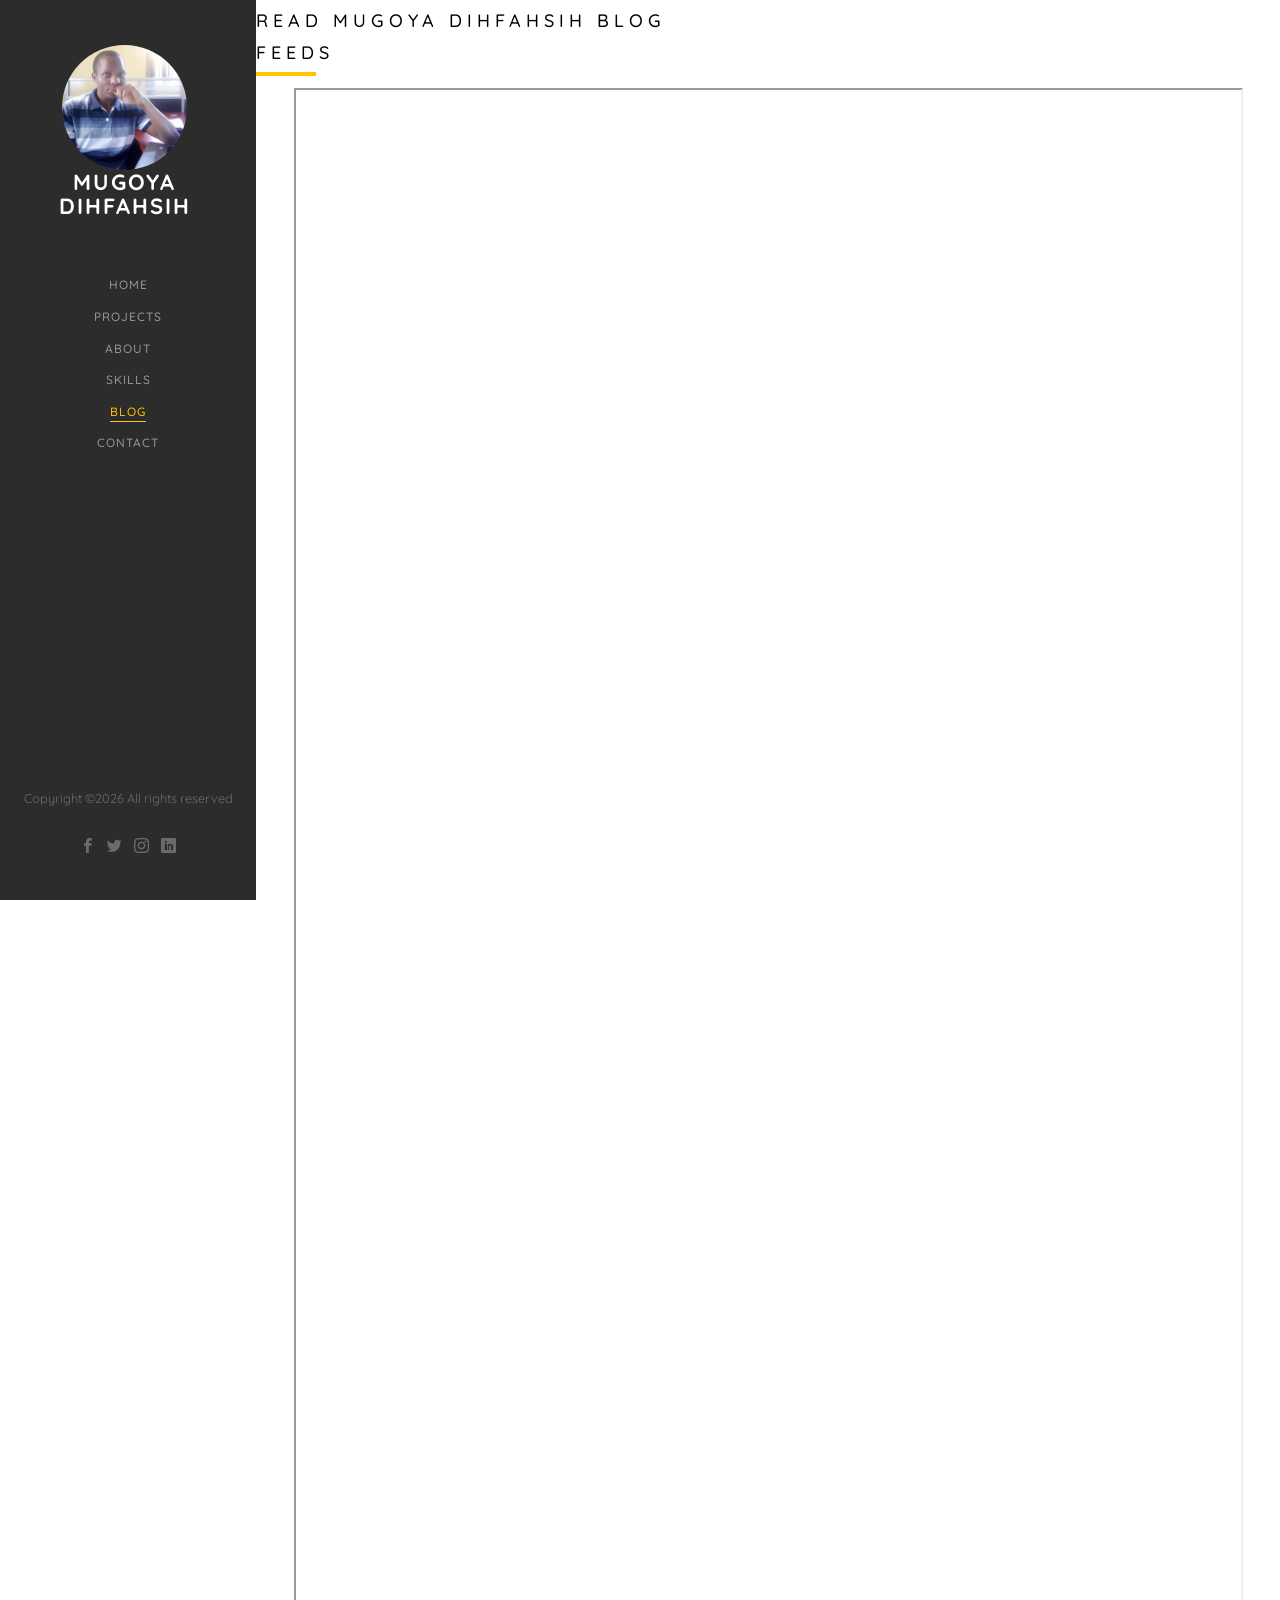
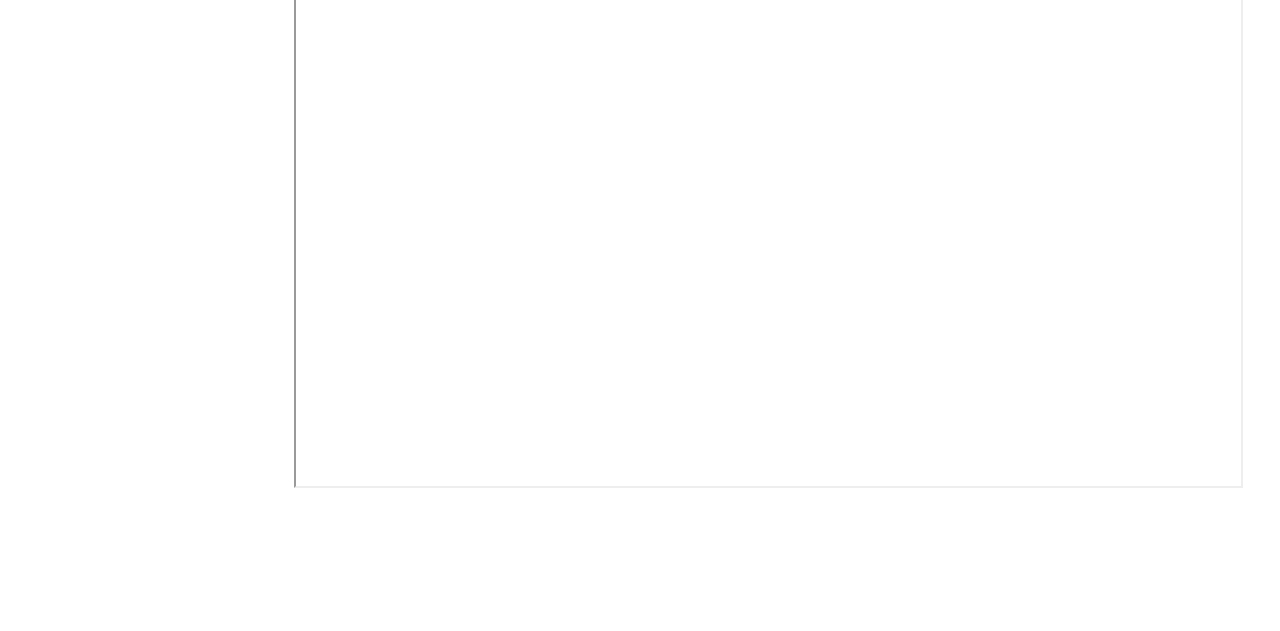
<file: blog.html>
<!DOCTYPE HTML>
<html>
<head>
		<script src="//platform-api.sharethis.com/js/sharethis.js#property=5c8e45b6da6ca80012e29a9c&product=sticky-share-buttons"></script>
		<meta charset="utf-8">
		<meta http-equiv="X-UA-Compatible" content="IE=edge">
		<title>Mugoya Dihfahsih</title>
		<meta name="viewport" content="width=device-width, initial-scale=1">
		<meta name="description" content="The bio of mugoya dihfahsih" />
		<meta name="keywords" content="mugoya dihfahsih, Software Engineer, Software Developer" />
		<meta name="author" content="Mugoya Dihfahsih" />
		<meta property="og:title" content="Mugoya Dihfahsih"/>
		<meta property="og:image" content="Mugoya Dihfahsih"/>
		<meta property="og:url" content="https://www.mugoyadihfahsih.com"/>
		<meta property="og:site_name" content="Mugoya Dihfahsih"/>
		<meta property="og:description" content="Developing affordable, quality and maintainable software applications"/>
		<meta name="twitter:title" content="Mugoya Dihfahsih" />
		<meta name="twitter:image" content="Mugoya Dihfahsih" />
		<meta name="twitter:url" content="Mugoya Dihfahsih" />
		<meta name="twitter:card" content="Mugoya Dihfahsih" />
		<link rel="shortcut icon" href="mugoya_dihfahsih.ico">

	<link href="https://fonts.googleapis.com/css?family=Quicksand:300,400,500,700" rel="stylesheet">

	<!-- Animate.css -->
	<link rel="stylesheet" href="css/animate.css">
	<!-- Icomoon Icon Fonts-->
	<link rel="stylesheet" href="css/icomoon.css">
	<!-- Bootstrap  -->
	<link rel="stylesheet" href="css/bootstrap.css">
	<!-- Flexslider  -->
	<link rel="stylesheet" href="css/flexslider.css">
	<!-- Flaticons  -->
	<link rel="stylesheet" href="fonts/flaticon/font/flaticon.css">
	<!-- Owl Carousel -->
	<link rel="stylesheet" href="css/owl.carousel.min.css">
	<link rel="stylesheet" href="css/owl.theme.default.min.css">
	<!-- Theme style  -->
	<link rel="stylesheet" href="css/style.css">

	<!-- Modernizr JS -->
	<script src="js/modernizr-2.6.2.min.js"></script>
	<!-- FOR IE9 below -->
	<!--[if lt IE 9]>
	<script src="js/respond.min.js"></script>
	<![endif]-->

	</head>
	<body>
	<div id="colorlib-page">
		<a href="#" class="js-colorlib-nav-toggle colorlib-nav-toggle"><i></i></a>
		<aside id="colorlib-aside" role="complementary" class="border js-fullheight">
		   <img  src="images/dih.jpg" class="account-img img-circle" alt="difas" width="100" height="100" style="margin-left:10%">
			 <h1 id="colorlib-logo"><a href="index.html">MUGOYA DIHFAHSIH</a></h1>
			  <nav id="colorlib-main-menu" role="navigation" style="margin-top:-6%">
					<ul>
						<li><a href="index.html">Home</a></li>
						<li><a href="work.html">Projects</a></li>
						<li><a href="about.html">About</a></li>
						<li><a href="services.html">Skills</a></li>
						<li class="colorlib-active"><a href="blog.html">Blog</a></li>
						<li><a href="contact.html">Contact</a></li>
						
					</ul>
				</nav>

			<div class="colorlib-footer">
				<p><small>
		   			Copyright &copy;<script>document.write(new Date().getFullYear());</script> All rights reserved
		   		</small></p>
				<ul>
					<li><a target="_blank" href="https://www.facebook.com/MugoyaDihfahsih"><i class="icon-facebook2"></i></a></li>
					<li><a target="_blank" href="https://www.twitter.com/@1Difas"><i class="icon-twitter2"></i></a></li>
					<li><a target="_blank" href="https://www.instagram.com/difasih/"><i class="icon-instagram"></i></a></li>
					<li><a target="_blank" href="https://www.linkedin.com/in/dihfahsih-mugoya-135b94110/"><i class="icon-linkedin2"></i></a></li>
				</ul>
			</div>
		</aside>


		<div id="colorlib-main">
			<div class="row">
 			 <div class="col-md-6 col-md-offset-3 col-md-pull-3 animate-box" data-animate-effect="fadeInLeft">
 				 <h2 style="margin-top:1%" class="colorlib-heading">Read Mugoya Dihfahsih Blog Feeds</h2>
 			 </div>
 		 </div>
			<div class="colorlib-blog">
				<div class="colorlib-narrow-content">

					<iframe style="margin-top:-12%" src ="https://dihfahsih.blogspot.com" width="100%" height="2000px"> </iframe>
				</div>
			</div>
		</div>
	</div>
	<!-- <div class="container-fluid" style="background: #2C2C2C">
		<div class="row" role="complementary" class="border">
		 
			<div class="col-lg-3">
				<nav id="colorlib-main-menu" role="navigation">
					<h1>Quick Links</h1>
					<ul>
						<li><a href="https://github.com/Dihfahsih1">Github Projects</a></li>
						<li><a href="services.html">Software Skills</a></li>
						<li><a href="https://dihfahsih.blogspot.com">Tech Aricles</a></li>
						<li><a href="#">Email Address:dihfahsihm@gmail.com</a></li>

					</ul>
				</nav>
			</div>
			<div class="col-lg-3">
				<h2>Social Media</h2>
				<ul>
					<li><a target="_blank" href="https://www.facebook.com/MugoyaDihfahsih"><i class="icon-facebook2"></i> Facebook</a></li>
					<li><a target="_blank" href="https://www.twitter.com/@1Difas"><i class="icon-twitter2"> Twitter</i></a></li>
					<li><a target="_blank" href="https://www.instagram.com/difasih/"><i class="icon-instagram"> Instagram</i></a></li>
					<li><a target="_blank" href="https://www.linkedin.com/in/dihfahsih-mugoya-135b94110/"><i class="icon-linkedin2"> Linkedin</i></a></li>
				</ul>
			</div>
		</div>
		<div class="row">
			<h3 style="color: white;margin-left:25%">
			 	<b>Copyright &copy;<script>document.write(new Date().getFullYear());</script> All rights reserved to <i class="icon-heart" aria-hidden="true"></i>
			 	 MUGOYA DIHFAHSIH</span></b>
			</h3>
		</div>
	</div> -->

	<!-- jQuery -->
	<script src="js/jquery.min.js"></script>
	<!-- jQuery Easing -->
	<script src="js/jquery.easing.1.3.js"></script>
	<!-- Bootstrap -->
	<script src="js/bootstrap.min.js"></script>
	<!-- Waypoints -->
	<script src="js/jquery.waypoints.min.js"></script>
	<!-- Flexslider -->
	<script src="js/jquery.flexslider-min.js"></script>
	<!-- Sticky Kit -->
	<script src="js/sticky-kit.min.js"></script>
	<!-- Owl carousel -->
	<script src="js/owl.carousel.min.js"></script>
	<!-- Counters -->
	<script src="js/jquery.countTo.js"></script>


	<!-- MAIN JS -->
	<script src="js/main.js"></script>

	</body>
</html>
</file>
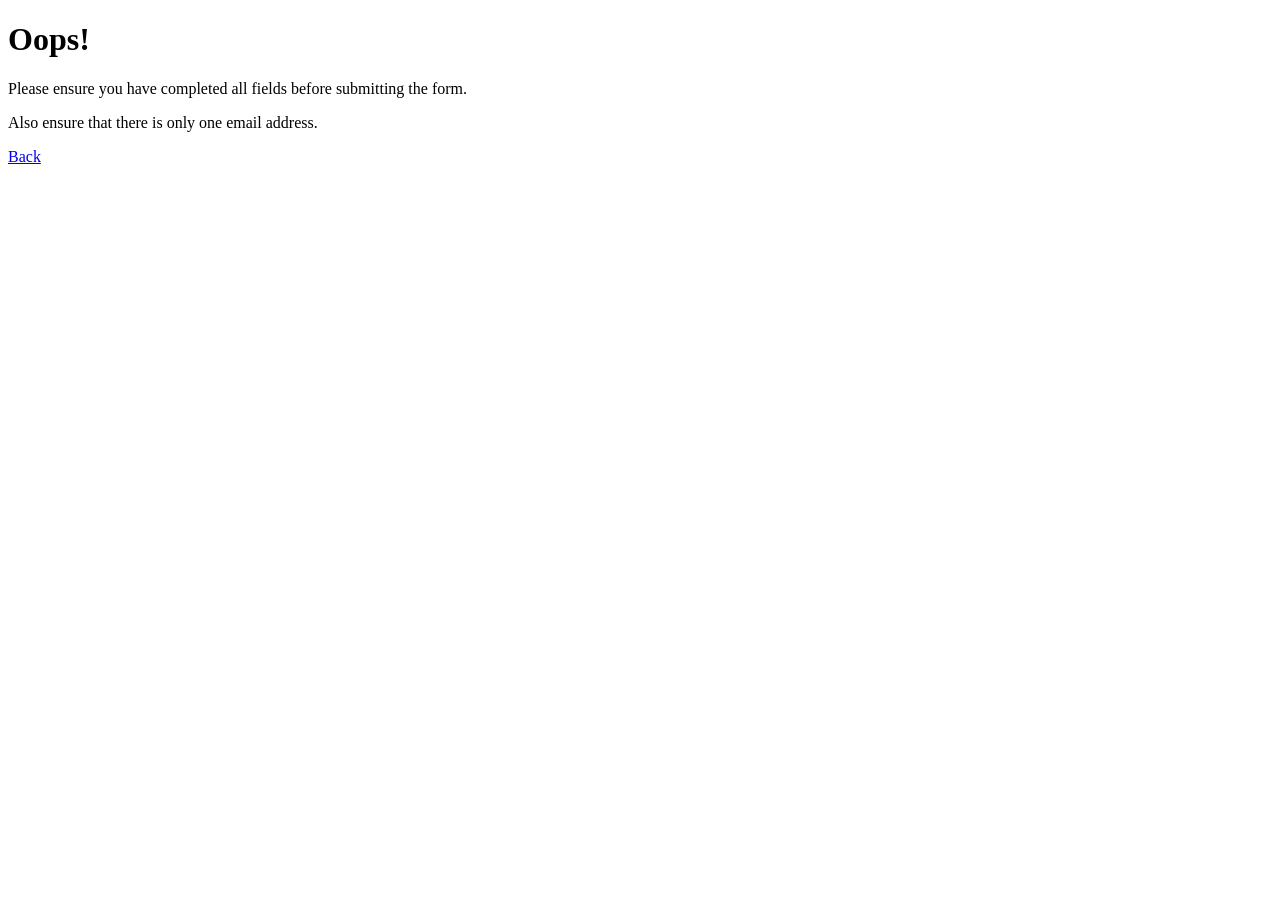
<file: error_message.html>
<!DOCTYPE html>
<title>Error</title>	

<h1>Oops!</h1>
<p>Please ensure you have completed all fields before submitting the form. </p>
<p>Also ensure that there is only one email address.</p>
<p><a href="JavaScript:history.go(-1);">Back</a></p>
</file>
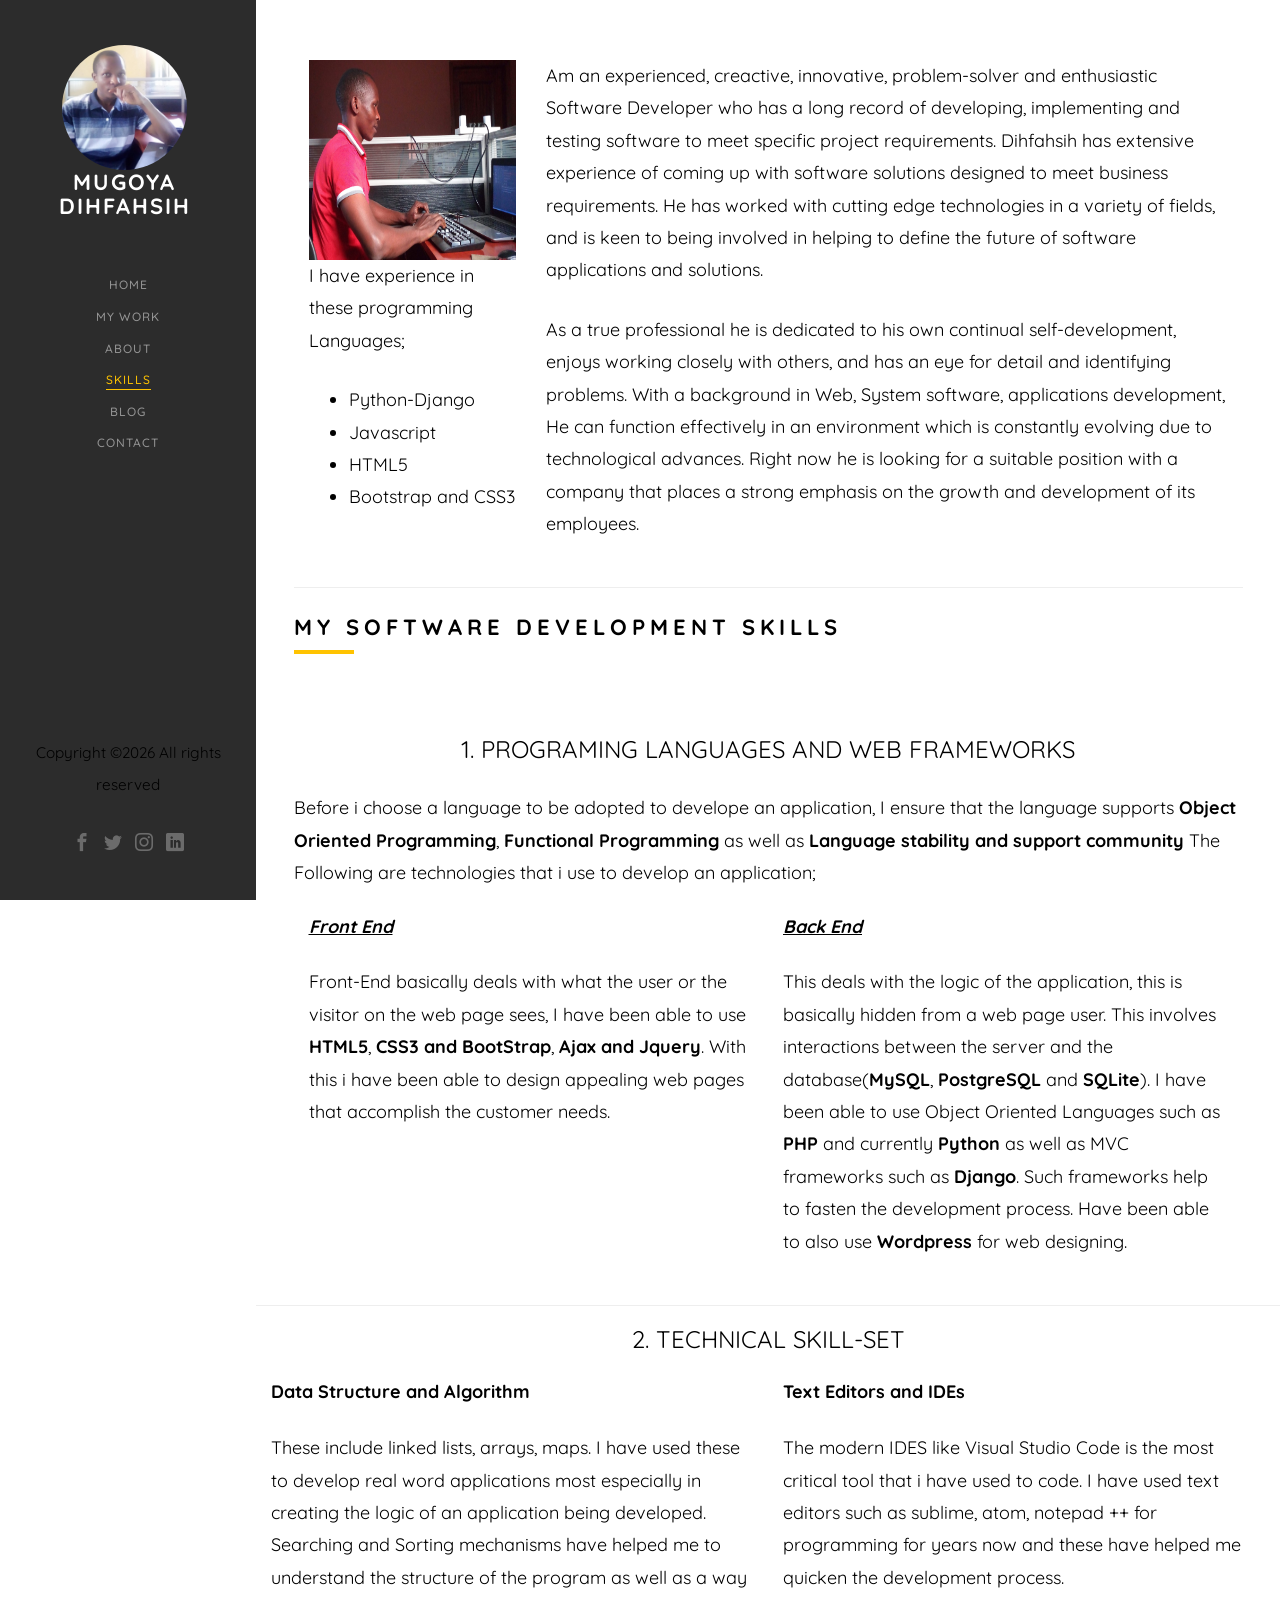
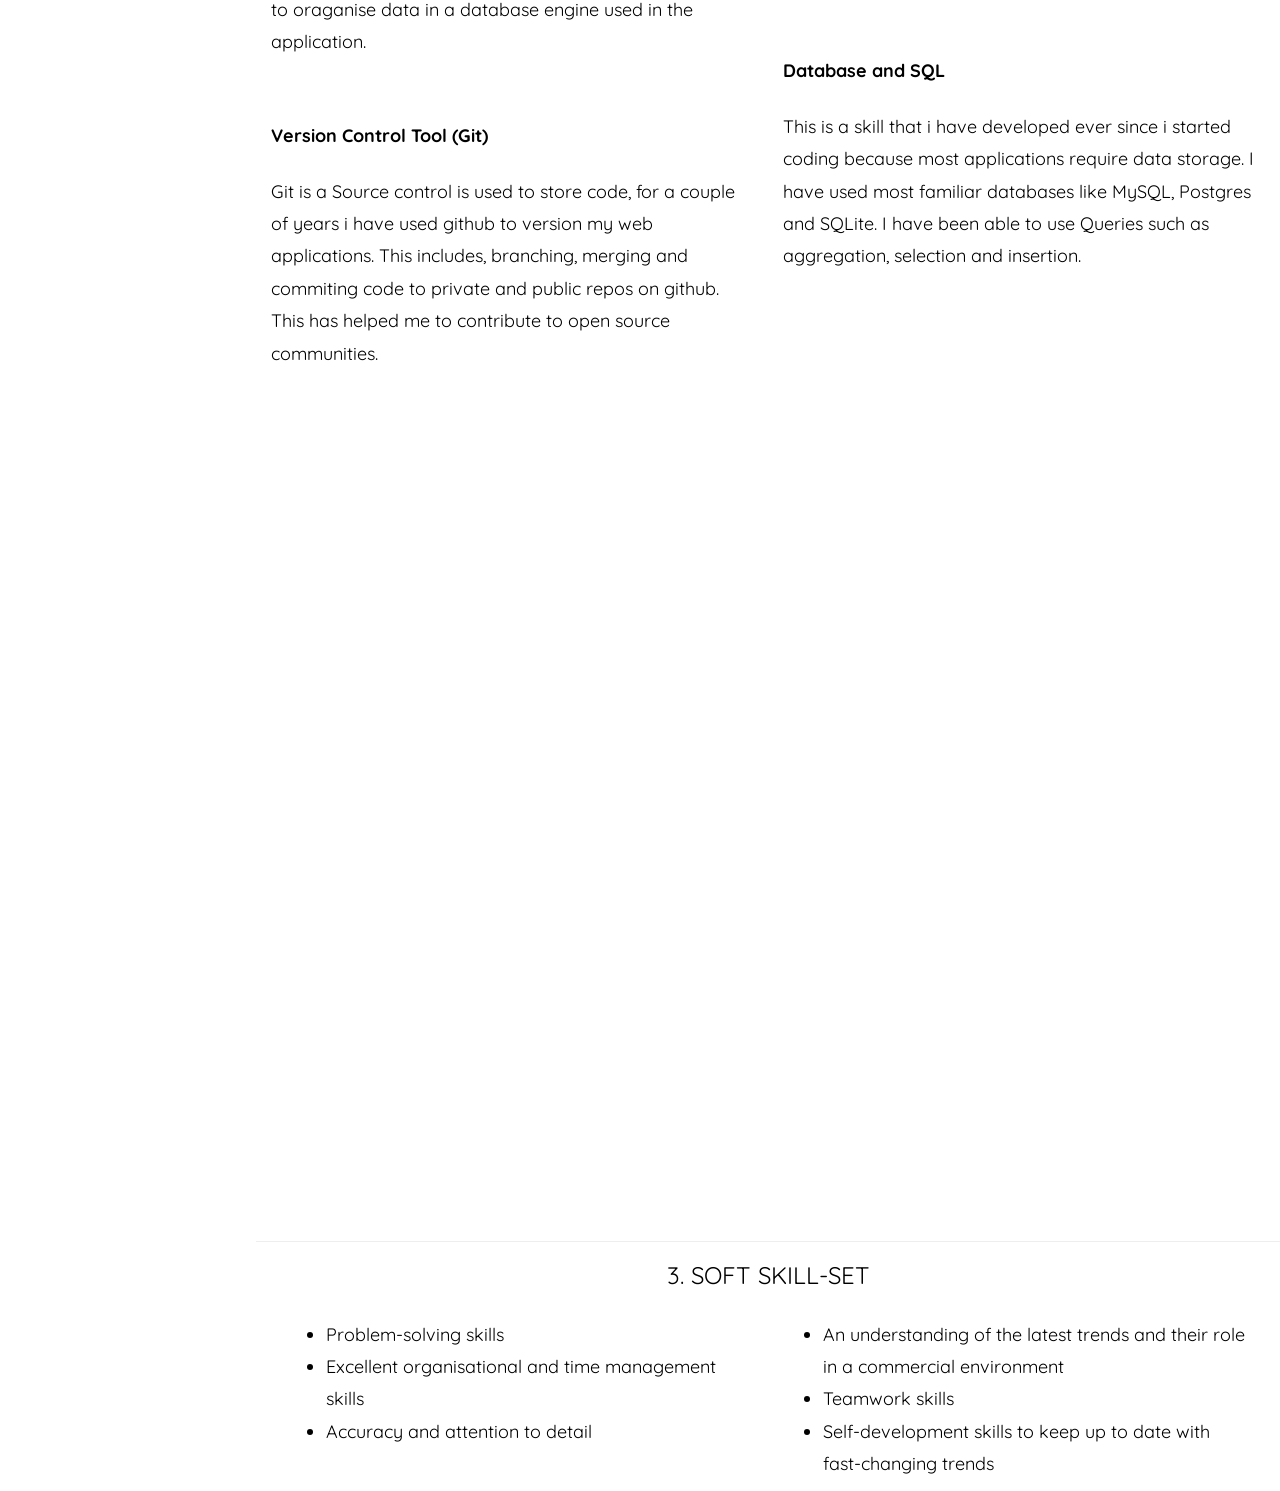
<file: services.html>
<!DOCTYPE HTML>
<html>
<head>
		<script src="//platform-api.sharethis.com/js/sharethis.js#property=5c8e45b6da6ca80012e29a9c&product=sticky-share-buttons"></script>
		<meta charset="utf-8">
		<meta http-equiv="X-UA-Compatible" content="IE=edge">
		<title>Mugoya Dihfahsih</title>
		<meta name="viewport" content="width=device-width, initial-scale=1">
		<meta name="description" content="Nothing is undoable with code" />
		<meta name="keywords" content="mugoya dihfahsih, Software Engineer, Software Developer" />
		<meta name="author" content="Mugoya Dihfahsih" />
		<meta property="og:title" content="Mugoya Dihfahsih"/>
		<meta property="og:image" content="Mugoya Dihfahsih"/>
		<meta property="og:url" content="Passionate Software Developer"/>
		<meta property="og:site_name" content="Mugoya Dihfahsih"/>
		<meta property="og:description" content="Developing affordable, quality and maintainable software applications"/>
		<meta name="twitter:title" content="Mugoya Dihfahsih" />
		<meta name="twitter:image" content="Mugoya Dihfahsih" />
		<meta name="twitter:url" content="Mugoya Dihfahsih" />
		<meta name="twitter:card" content="Mugoya Dihfahsih" />
		<link rel="shortcut icon" href="mugoya_dihfahsih.ico">

	<link href="https://fonts.googleapis.com/css?family=Quicksand:300,400,500,700" rel="stylesheet">

	<!-- Animate.css -->
	<link rel="stylesheet" href="css/animate.css">
	<!-- Icomoon Icon Fonts-->
	<link rel="stylesheet" href="css/icomoon.css">
	<!-- Bootstrap  -->
	<link rel="stylesheet" href="css/bootstrap.css">
	<!-- Flexslider  -->
	<link rel="stylesheet" href="css/flexslider.css">
	<!-- Flaticons  -->
	<link rel="stylesheet" href="fonts/flaticon/font/flaticon.css">
	<!-- Owl Carousel -->
	<link rel="stylesheet" href="css/owl.carousel.min.css">
	<link rel="stylesheet" href="css/owl.theme.default.min.css">
	<!-- Theme style  -->
	<link rel="stylesheet" href="css/style.css">

	<!-- Modernizr JS -->
	<script src="js/modernizr-2.6.2.min.js"></script>
	<!-- FOR IE9 below -->
	<!--[if lt IE 9]>
	<script src="js/respond.min.js"></script>
	<![endif]-->

	</head>
	<body>
		<style>
			p,ul {
				font-size:18px;
				color:black;

			}
			h3{
				text-transform: uppercase;
			}
			h4{
				font-weight: bolder;
			}
				
		</style>
	<div id="colorlib-page">
		<a href="#" class="js-colorlib-nav-toggle colorlib-nav-toggle"><i></i></a>
		<aside id="colorlib-aside" role="complementary" class="border js-fullheight">
			<img src="images/dih.jpg" class="account-img img-circle" alt="difas" width="100" height="100" style="margin-left:10%">
			<h1 id="colorlib-logo"><a href="index.html">MUGOYA DIHFAHSIH</a></h1>
			<nav id="colorlib-main-menu" role="navigation" style="margin-top:-6%">
				<ul>
					<li><a href="index.html">Home</a></li>
					<li><a href="work.html">My Work</a></li>
					<li><a href="about.html">About</a></li>
					<li class="colorlib-active"><a href="services.html">Skills</a></li>
					<li><a href="blog.html">Blog</a></li>
					<li><a href="contact.html">Contact</a></li>
				</ul>
			</nav><br><br>

			<div class="colorlib-footer">
				<p><small>
		         	Copyright &copy;<script>document.write(new Date().getFullYear());</script> All rights reserved
		         </small></p>
				<ul>
					 <li><a target="_blank" href="https://www.facebook.com/MugoyaDihfahsih"><i class="icon-facebook2"></i></a></li>
					 <li><a target="_blank" href="https://www.twitter.com/@1Difas"><i class="icon-twitter2"></i></a></li>
					 <li><a target="_blank" href="https://www.instagram.com/difasih/"><i class="icon-instagram"></i></a></li>
					 <li><a target="_blank" href="https://www.instagram.com/difasih/"><i class="icon-linkedin2"></i></a></li>
				</ul>
			</div>
		</aside>
		<div id="colorlib-main">
			<div class="colorlib-services">
				<div class="colorlib-narrow-content">
					<div class="row">
						<div class="col-md-12 col-md-offset-3 col-md-pull-3 animate-box" data-animate-effect="fadeInLeft">
							<div class="col-md-3">
								<img src="images/difs.jpg" width="100%" height="200" caption="amugoya Dihfahsih">
								<p> I have experience in these programming Languages; <ul ><li>Python-Django</li><li>Javascript</li><li>HTML5</li><li>Bootstrap and CSS3</li></ul></p>
							</div>
							<div class="col-md-9">
							<p>Am an experienced, creactive, innovative, problem-solver and enthusiastic Software Developer who has a long record of developing, implementing and testing software to meet specific project requirements. Dihfahsih has extensive experience of coming up with software solutions designed to meet business requirements. He has worked with cutting edge technologies in a variety of fields, and is keen to being involved in helping to define the future of software applications and solutions.</p> <p> As a true professional he is dedicated to his own continual self-development, enjoys working closely with others, and has an eye for detail and identifying problems. With a background in Web, System software, applications development, He can function effectively in an environment which is constantly evolving due to technological advances. Right now he is looking for a suitable position with a company that places a strong emphasis on the growth and development of its employees.</p>
							

							</div>
							
						</div>
					</div>	

					<hr>
					<h1 class="colorlib-heading" style="font-size: 22px;"><b>My Software Development Skills</b></h1>

						<h3 style="text-align: center;" class="colorlib-text">1. Programing languages and Web Frameworks</h3>
						<p>Before i choose a language to be adopted to develope an application, I ensure that the language supports <b>Object Oriented Programming</b>, <b>Functional Programming</b> as well as <b>Language stability and support community</b> The Following are technologies that i use to develop an application;</p>
					<div class="row">
						<div class="col-md-12">
							<div class="col-md-6">
								<h4><b><u><i>Front End</i></u></b></h4>
								<p>Front-End basically deals with what the user or the visitor on the web page sees, I have been able to use <b>HTML5</b>, <b>CSS3 and BootStrap</b>, <b>Ajax and Jquery</b>. With this i have been able to design appealing web pages that accomplish the customer needs.</p>
							</div>
							

							<div class="col-md-6">
								<h4><b><u><i>Back End</i></u></b></h4>
								<p>This deals with the logic of the application, this is basically hidden from a web page user. This involves interactions between the server and the database(<b>MySQL</b>, <b>PostgreSQL</b> and <b>SQLite</b>). I have been able to use Object Oriented Languages such as <b>PHP</b> and currently <b>Python</b> as well as MVC frameworks such as <b>Django</b>. Such frameworks help to fasten the development process. Have been able to also use <b>Wordpress</b> for web designing.</p> 

							</div>
						</div>
					</div>
				</div><hr>
				<h3 style="text-align: center;"class="colorlib-text">2. Technical Skill-Set</h3>
				<div class="row">
					<div class="col-md-12">
						<div class="col-md-6">
							<div class="colorlib-feature animate-box" data-animate-effect="fadeInLeft">
								
									<h4>Data Structure and Algorithm</h4>
									<p>These include linked lists, arrays, maps. I have used these to develop real word applications most especially in creating the logic of an application being developed. Searching and Sorting mechanisms have helped me to understand the structure of the program as well as a way to oraganise data in a database engine used in the application.</p>
							</div>

							<div class="colorlib-feature animate-box" data-animate-effect="fadeInLeft">
								
									<h4>Version Control Tool (Git)</h4>
									<p>Git is a Source control is used to store code, for a couple of years i have used github to version my web applications. This includes, branching, merging and commiting code to private and public repos on github. This has helped me to contribute to open source communities.</p>
							</div>
						</div>
						
						<div class="col-md-6">
							<div class="colorlib-feature animate-box" data-animate-effect="fadeInLeft">
								
									<h4>Text Editors and IDEs</h4>
									<p>The modern IDES like Visual Studio Code is the most critical tool that i have used to code. I have used text editors such as sublime, atom, notepad ++ for programming for years now and these have helped me quicken the development process.</p>
							</div>

							<div class="colorlib-feature animate-box" data-animate-effect="fadeInLeft">
								
									<h4>Database and SQL</h4>
									<p>This is a skill that i have developed ever since i started coding because most applications require data storage. I have used most familiar databases like MySQL, Postgres and SQLite. I have been able to use Queries such as aggregation, selection and insertion.</p>
							</div>
						</div>

					</div>
					<div class="col-md-12">

						<div class="col-md-6">
							<div class="colorlib-feature animate-box" data-animate-effect="fadeInLeft">
							
									<h4>UNIX (Linux)</h4>
									<p>When i had just started software development i loved using Windows but with time it made it difficult but since most of the time, I have to work in the UNIX machine while deploying applications, like Linux servers, i had to gain good knowledge of the Linx command line goes a long way. This has allowed me to work effectively. I can search files, know what's going on with the system by checking its CPU and memory usage, and perform basic and advanced tasks.</p>
								
							</div>

							<div class="colorlib-feature animate-box" data-animate-effect="fadeInLeft">
								
									<h4>Recursive Problem Solving</h3>
									<p>This includes breaking down a problem into small solvable solutions. In most of my software development, i have used this principle many times because it helps in solving complex problems that would be time consuming if handled monolithically. With the use of Django, am able to come up with different apps each representing a module which are then combined into one application hence solving a complex problem.</p>
							</div>
						</div>

						<div class="col-md-6">
							<div class="colorlib-feature animate-box" data-animate-effect="fadeInLeft">
								
									<h4>OOP Programming languages</h4>
									<p>This is most powerful skill that i have gained for the time i have been program because it helps in inheriting code, extending it as well as reusing code. This has enabled me to quicken the development process. First i used Object Oriented Programming in PHP, then i moved to Java and know with Python OOP is such a missing to software development because am able to use objects or libraries with a lot of ease.</p>
							</div>

							<div class="colorlib-feature animate-box" data-animate-effect="fadeInLeft">
							
									<h4>Deployment and Maintenance</h4>
									<p> After an application has been developed by all means the end goal is to put it to use for customers and that is deployment. This involves configuring a hosting server so as to host the application. I have been able to use github for continouos deployment of the web application as this also helps me to keep track of the releases or application versions.</p>
							</div>
						</div>
					</div>
				</div>
				<hr>
				<h3 style="text-align: center;" class="colorlib-text"> 3. Soft Skill-Set</h3>
				<div class="col-md-12">
				   <div class="col-md-6">
					   <div class="colorlib-text">
						   <ul style="font-size: 18px;">
							   <li>Problem-solving skills</li>
							   <li>Excellent organisational and time management skills</li>
							   <li>Accuracy and attention to detail</li>
						   </ul>
					   </div>
				   </div>

				   <div class="col-md-6">
					<div class="colorlib-text">
						<ul style="font-size: 18px;">
							<li>An understanding of the latest trends and their role in a commercial environment</li>
							<li>Teamwork skills</li>
							<li>Self-development skills to keep up to date with fast-changing trends</li>
						</ul>
					</div>
				</div>
					   
					  </div>
			</div>
		</div>
	</div>
	<!-- <div class="container-fluid" style="background: #2C2C2C">
	 <div class="row" role="complementary" class="border">
		 	
			<div class="col-lg-3">
				<nav id="colorlib-main-menu" role="navigation">
					<h1>Quick Links</h1>
					<ul>
						<li><a href="https://github.com/Dihfahsih1">Github Projects</a></li>
						<li><a href="services.html">Software Skills</a></li>
						<li><a href="https://dihfahsih.blogspot.com">Tech Aricles</a></li>
						<li><a href="#">Email Address:dihfahsihm@gmail.com</a></li>

					</ul>
				</nav>
			</div>
			<div class="col-lg-3">
				<h1>Social Media</h2>
					<ul>
					<li><a target="_blank" href="https://www.facebook.com/MugoyaDihfahsih"><i class="icon-facebook2"></i> Facebook</a></li>
					<li><a target="_blank" href="https://www.twitter.com/@1Difas"><i class="icon-twitter2"> Twitter</i></a></li>
					<li><a target="_blank" href="https://www.instagram.com/difasih/"><i class="icon-instagram"> Instagram</i></a></li>
					<li><a target="_blank" href="https://www.linkedin.com/in/dihfahsih-mugoya-135b94110/"><i class="icon-linkedin2"> Linkedin</i></a></li>
					</ul>
			</div>
		 </div>
		 <div class="row">
				 <h3 style="color: white;margin-left:25%"><b>&copy;
				 Copyright &copy;<script>document.write(new Date().getFullYear());</script> All rights reserved to <i class="icon-heart" aria-hidden="true"></i> <a href="https://mugoyadihfahsih.000webhostapp.com/contact.html" target="_blank">MUGOYA DIHFAHSIH</a></span></b></h3>
		 </div>
		</div> -->

	</div>

	<!-- jQuery -->
	<script src="js/jquery.min.js"></script>
	<!-- jQuery Easing -->
	<script src="js/jquery.easing.1.3.js"></script>
	<!-- Bootstrap -->
	<script src="js/bootstrap.min.js"></script>
	<!-- Waypoints -->
	<script src="js/jquery.waypoints.min.js"></script>
	<!-- Flexslider -->
	<script src="js/jquery.flexslider-min.js"></script>
	<!-- Sticky Kit -->
	<script src="js/sticky-kit.min.js"></script>
	<!-- Owl carousel -->
	<script src="js/owl.carousel.min.js"></script>
	<!-- Counters -->
	<script src="js/jquery.countTo.js"></script>


	<!-- MAIN JS -->
	<script src="js/main.js"></script>

	</body>
</html>
</file>
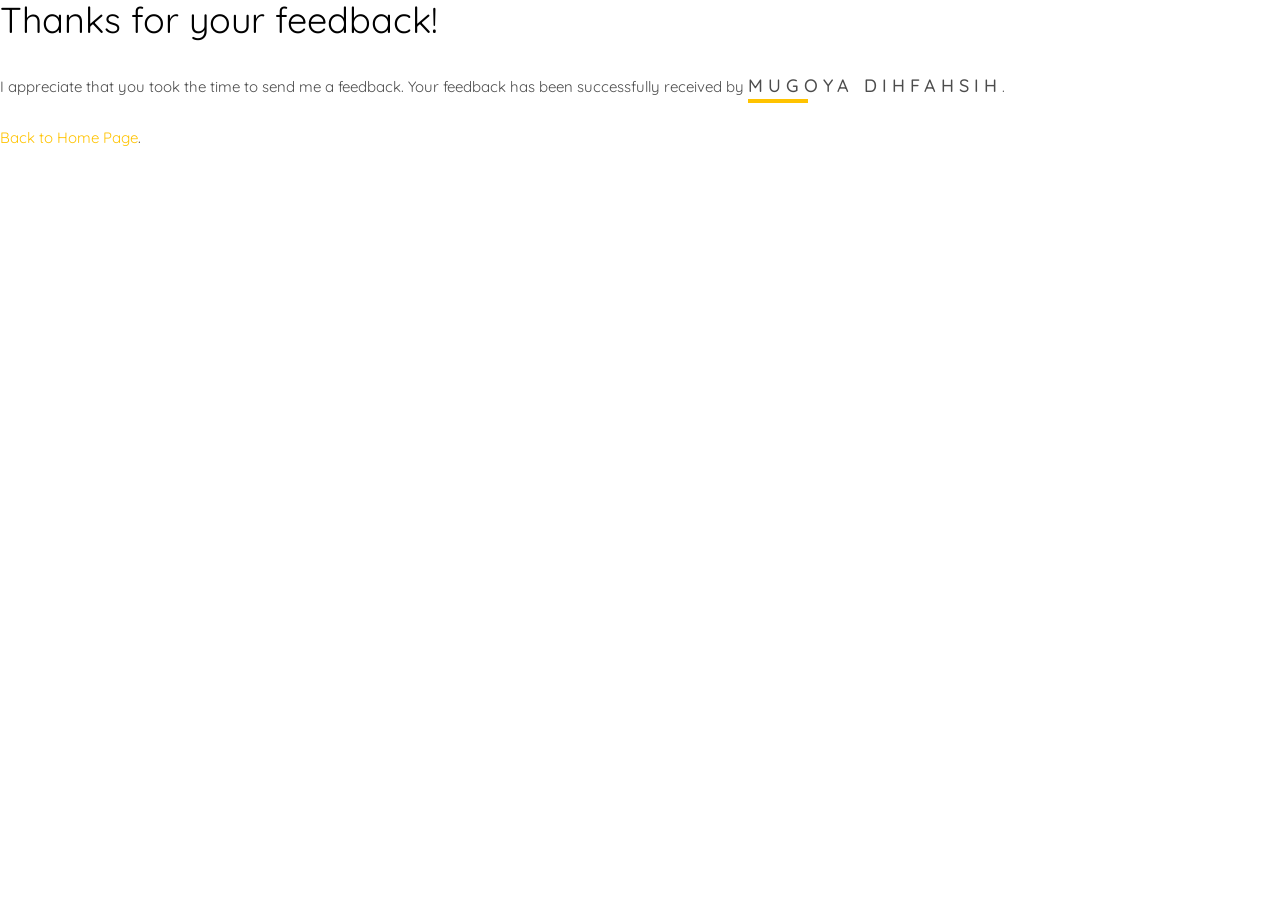
<file: thank_you.html>
<!DOCTYPE html>
<meta charset="utf-8">
<meta http-equiv="X-UA-Compatible" content="IE=edge">
<title>MUGOYA DIHFAHSIH WEBSITE</title>
<meta name="viewport" content="width=device-width, initial-scale=1">
<meta name="description" content="" />
<meta name="keywords" content="" />
<meta name="author" content="" />

<!-- Facebook and Twitter integration -->
<meta property="og:title" content=""/>
<meta property="og:image" content=""/>
<meta property="og:url" content=""/>
<meta property="og:site_name" content=""/>
<meta property="og:description" content=""/>
<meta name="twitter:title" content="" />
<meta name="twitter:image" content="" />
<meta name="twitter:url" content="" />
<meta name="twitter:card" content="" />
<link rel="shortcut icon" href="favicon.ico">
<link href="https://fonts.googleapis.com/css?family=Quicksand:300,400,500,700" rel="stylesheet">
<link rel="stylesheet" href="css/animate.css">
<link rel="stylesheet" href="css/icomoon.css">
<link rel="stylesheet" href="css/bootstrap.css">
<link rel="stylesheet" href="css/flexslider.css">
<link rel="stylesheet" href="fonts/flaticon/font/flaticon.css">
<link rel="stylesheet" href="css/owl.carousel.min.css">
<link rel="stylesheet" href="css/owl.theme.default.min.css">
<link rel="stylesheet" href="css/style.css">
<script src="js/modernizr-2.6.2.min.js"></script>
<h1>Thanks for your feedback!</h1>
<p>I appreciate that you took the time to send me a feedback. Your feedback has been successfully received by <span class="colorlib-heading">MUGOYA DIHFAHSIH</span>.</p>
<p><a href="index.html">Back to Home Page</a>.</p>
</file>
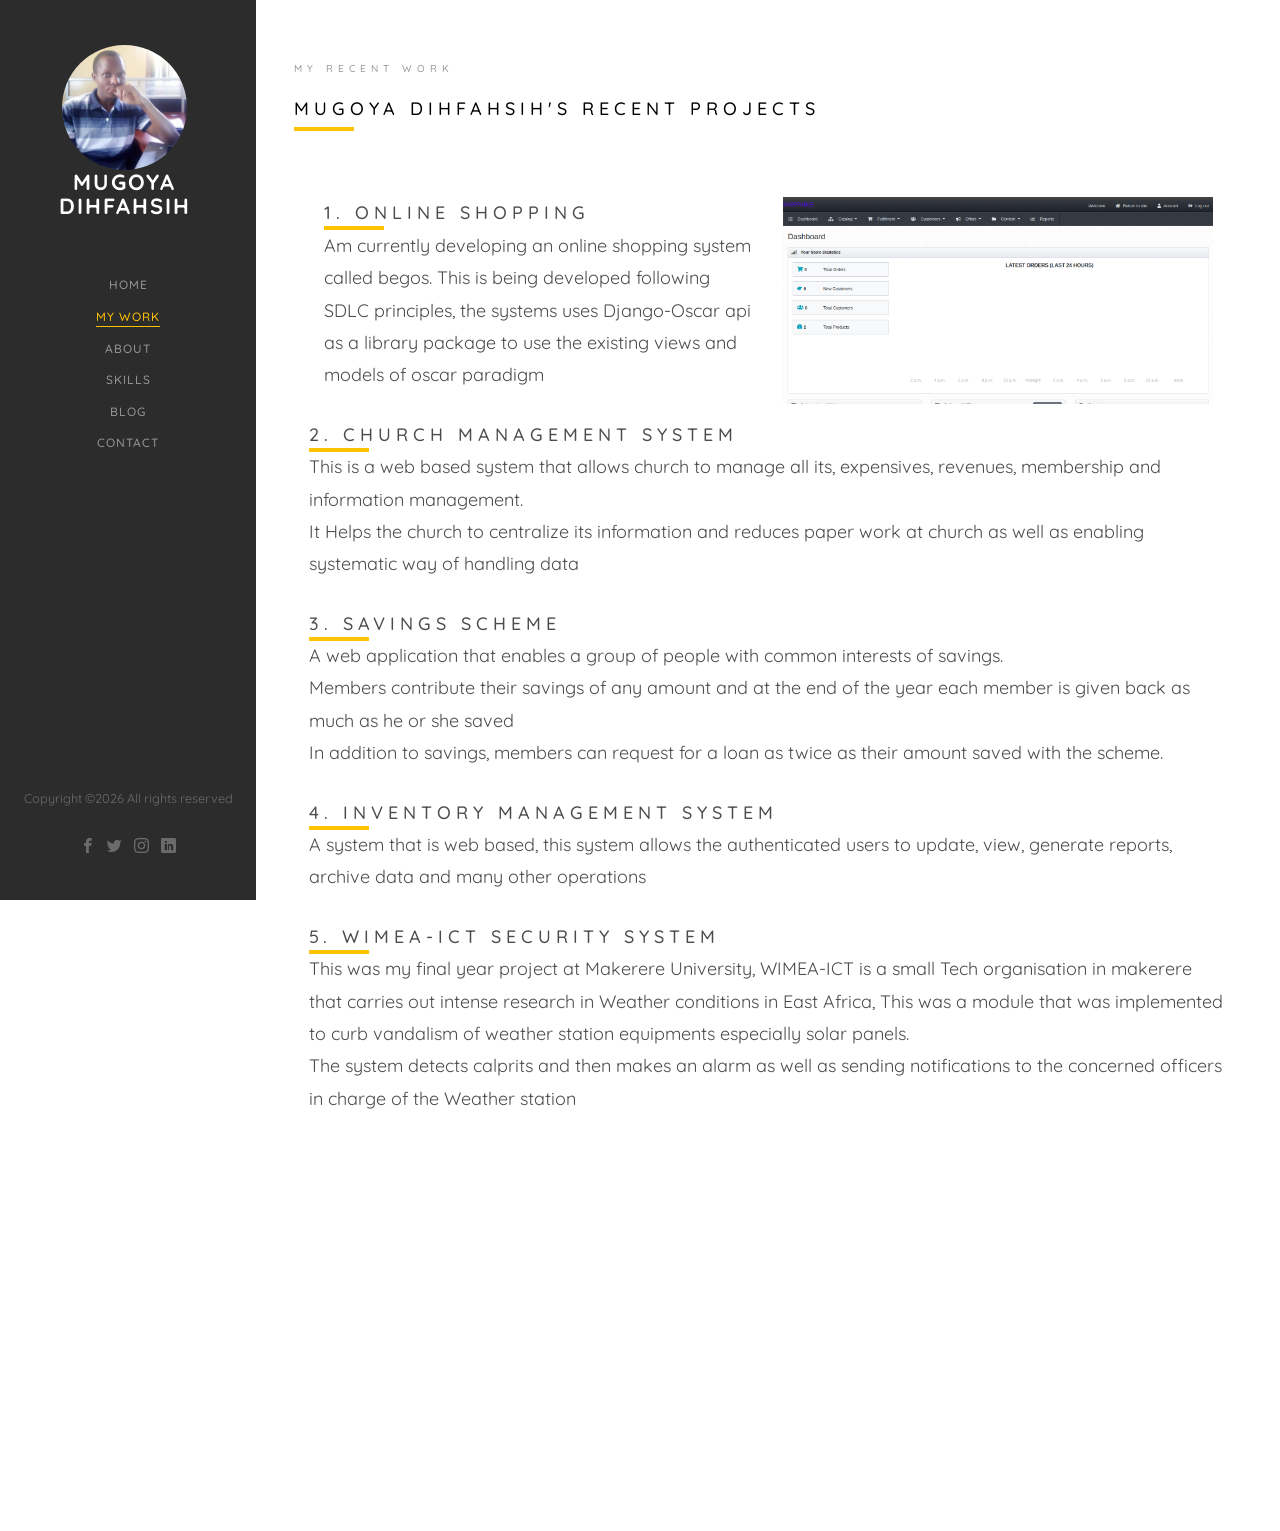
<file: work.html>
<!DOCTYPE HTML>
<html>
<head>
		<script src="//platform-api.sharethis.com/js/sharethis.js#property=5c8e45b6da6ca80012e29a9c&product=sticky-share-buttons"></script>
		<meta charset="utf-8">
		<meta http-equiv="X-UA-Compatible" content="IE=edge">
		<title>Mugoya Dihfahsih</title>
		<meta name="viewport" content="width=device-width, initial-scale=1">
		<meta name="description" content="The bio of mugoya dihfahsih" />
		<meta name="keywords" content="mugoya dihfahsih, Software Engineer, Software Developer" />
		<meta name="author" content="Mugoya Dihfahsih" />
		<meta property="og:title" content="Mugoya Dihfahsih"/>
		<meta property="og:image" content="Mugoya Dihfahsih"/>
		<meta property="og:url" content="https://www.mugoyadihfahsih.com"/>
		<meta property="og:site_name" content="Mugoya Dihfahsih"/>
		<meta property="og:description" content="Developing affordable, quality and maintainable software applications"/>
		<meta name="twitter:title" content="Mugoya Dihfahsih" />
		<meta name="twitter:image" content="Mugoya Dihfahsih" />
		<meta name="twitter:url" content="Mugoya Dihfahsih" />
		<meta name="twitter:card" content="Mugoya Dihfahsih" />
		<link rel="shortcut icon" href="mugoya_dihfahsih.ico">

	<link href="https://fonts.googleapis.com/css?family=Quicksand:300,400,500,700" rel="stylesheet">

	<!-- Animate.css -->
	<link rel="stylesheet" href="css/animate.css">
	<!-- Icomoon Icon Fonts-->
	<link rel="stylesheet" href="css/icomoon.css">
	<!-- Bootstrap  -->
	<link rel="stylesheet" href="css/bootstrap.css">
	<!-- Flexslider  -->
	<link rel="stylesheet" href="css/flexslider.css">
	<!-- Flaticons  -->
	<link rel="stylesheet" href="fonts/flaticon/font/flaticon.css">
	<!-- Owl Carousel -->
	<link rel="stylesheet" href="css/owl.carousel.min.css">
	<link rel="stylesheet" href="css/owl.theme.default.min.css">
	<!-- Theme style  -->
	<link rel="stylesheet" href="css/style.css">

	<!-- Modernizr JS -->
	<script src="js/modernizr-2.6.2.min.js"></script>
	<!-- FOR IE9 below -->
	<!--[if lt IE 9]>
	<script src="js/respond.min.js"></script>
	<![endif]-->

	</head>
	<body>
	<div id="colorlib-page">
		<a href="#" class="js-colorlib-nav-toggle colorlib-nav-toggle"><i></i></a>
		<aside id="colorlib-aside" role="complementary" class="border js-fullheight">
			<img src="images/dih.jpg" class="account-img img-circle" alt="difas" width="100" height="100" style="margin-left:10%">
			<h1 id="colorlib-logo"><a href="index.html">MUGOYA DIHFAHSIH</a></h1>
			<nav id="colorlib-main-menu" role="navigation" style="margin-top:-6%">
				<ul>
					<li><a href="index.html">Home</a></li>
					<li class="colorlib-active"><a href="work.html">My Work</a></li>
					<li><a href="about.html">About</a></li>
					<li><a href="services.html">Skills</a></li>
					<li><a href="blog.html">Blog</a></li>
					<li><a href="contact.html">Contact</a></li>
				</ul>
			</nav><br><br>

			<div class="colorlib-footer">
				<p><small>
		         	Copyright &copy;<script>document.write(new Date().getFullYear());</script> All rights reserved
		         </small></p>
				<ul>
					 <li><a target="_blank" href="https://www.facebook.com/MugoyaDihfahsih"><i class="icon-facebook2"></i></a></li>
					 <li><a target="_blank" href="https://www.twitter.com/@1Difas"><i class="icon-twitter2"></i></a></li>
					 <li><a target="_blank" href="https://www.instagram.com/difasih/"><i class="icon-instagram"></i></a></li>
					 <li><a target="_blank" href="https://www.instagram.com/difasih/"><i class="icon-linkedin2"></i></a></li>
				</ul>
			</div>
		</aside>

		<div id="colorlib-main">
			<div class="colorlib-work">
				<div class="colorlib-narrow-content">
					<div class="row">
						<div class="col-md-12 col-md-offset-3 col-md-pull-3 animate-box" data-animate-effect="fadeInLeft">
							<span class="heading-meta">My Recent Work</span>
							<h2 class="colorlib-heading">Mugoya Dihfahsih's Recent Projects </h2>
						</div>
					</div>
					<div class="row">
						<div class="col-md-12 animate-box" data-animate-effect="fadeInLeft">
							<div class="col-lg-12 desc">
								<div class="col-md-6">
									

									<span class="colorlib-heading">1. Online Shopping</span><br>
									<p style="font-size: 18px;">Am currently developing an online shopping system called begos. This is being developed following SDLC principles, the systems uses Django-Oscar api as a library package to use the existing views and models of oscar paradigm<br></p>
								</div>
								<div class="col-md-6">
									<img class="img-fluid project-image" src="images/begos.png" alt="project name" width="100%">
								</div>
							</div>
						</div><br><br><br>
						<div class="col-md-12 animate-box" data-animate-effect="fadeInLeft">
							<div class="col-lg-12 desc">
								<span class="colorlib-heading">2. Church Management System</span><br>
								<p style="font-size: 18px;">This is a web based system that allows church to manage all its, expensives, revenues, membership and information management.<br>
								It Helps the church to centralize its information and reduces paper work at church as well as enabling systematic way of handling data</p>
							</div>
						</div><br><br><br>
						<div class="col-md-12 animate-box" data-animate-effect="fadeInLeft">
							<div class="col-lg-12 desc">
								<span class="colorlib-heading">3. Savings Scheme</span><br>
								<p style="font-size: 18px;">A web application that enables a group of people with common interests of savings.<br>
								Members contribute their savings of any amount and at the end of the year each member is given back as much as he or she saved<br>
								In addition to savings, members can request for a loan as twice as their amount saved with the scheme.</p>
							</div>
						</div><br><br><br>
						
						<div class="col-md-12 animate-box" data-animate-effect="fadeInRight" style="float:left">
							<div class="col-lg-12 desc">
								<span class="colorlib-heading" >4. Inventory Management System</span><br>
								<p style="font-size: 18px;">A system that is web based, this system allows the authenticated users to update, view, generate reports, archive data and many other operations</p>
							</div>
						</div><br><br><br>
			
						<div class="col-md-12 animate-box" data-animate-effect="fadeInLeft ">
					   		<div class="col-lg-12 desc">
								<span class="colorlib-heading"> 5. WIMEA-ICT Security System</span><br>
								<p style="font-size: 18px;">This was my final year project at Makerere University, WIMEA-ICT is a small Tech organisation in makerere that carries out intense research in Weather conditions in East Africa, This was a module that was implemented to curb vandalism of weather station equipments especially solar panels.<br>
									The system detects calprits and then makes an alarm as well as sending notifications to the concerned officers in charge of the Weather station</p>
							</div>
						</div>

						<div class="col-md-12 animate-box" data-animate-effect="fadeInLeft ">
							<div class="col-lg-6 desc">
								<span class="colorlib-heading"> WEBSITES</span><br>

								<p style="font-size: 18px;">I developed and still maintain the following websites</p>
								<a href="http://pamojagroupltd.com/" target="_blank" style="color: black;">1. Pamoja Group(U) Ltd</a><br>
								<a href="http://kamageltd.com/" target="_blank" style="color: black;">2. Kamage Enterprises Ltd</a><br>
								<a href="https://eclipsecareandtraining.com/" target="_blank" style="color: black;">3. Elipse Care and Training</a><br>
								<a href="http://datamaster.pamojagroupltd.com/" target="_blank" style="color: black;">4. Data masters</a><br>
								<a href="http://canoninnovationsltd.com/" target="_blank" style="color: black;">5. Canon Innovations Ltd</a><br>
								<a href="https://lionnecars.com/" target="_blank" style="color: black;">6. Lionne Cars Ltd</a> and many others
								
							</div>
						</div>

					</div>
				</div>
			</div>
		</div>
	</div>
	<!-- <div class="container-fluid" style="background: #2C2C2C">
	 <div class="row" role="complementary" class="border">
		 	
			<div class="col-lg-3">
				<nav id="colorlib-main-menu" role="navigation">
					<h1>Quick Links</h1>
					<ul>
						<li><a href="https://github.com/Dihfahsih1">Github Projects</a></li>
						<li><a href="services.html">Software Skills</a></li>
						<li><a href="https://dihfahsih.blogspot.com">Tech Aricles</a></li>
						<li><a href="#">Email Address:dihfahsihm@gmail.com</a></li>

					</ul>
				</nav>
			</div>
			<div class="col-lg-3">
				<h1>Social Media</h2>
					<ul>
					<li><a target="_blank" href="https://www.facebook.com/MugoyaDihfahsih"><i class="icon-facebook2"></i> Facebook</a></li>
					<li><a target="_blank" href="https://www.twitter.com/@1Difas"><i class="icon-twitter2"> Twitter</i></a></li>
					<li><a target="_blank" href="https://www.instagram.com/difasih/"><i class="icon-instagram"> Instagram</i></a></li>
					<li><a target="_blank" href="https://www.linkedin.com/in/dihfahsih-mugoya-135b94110/"><i class="icon-linkedin2"> Linkedin</i></a></li>
					</ul>
			</div>
		 </div>
		 <div class="row">
				 <h3 style="color: white;margin-left:25%"><b>&copy;
				 Copyright &copy;<script>document.write(new Date().getFullYear());</script> All rights reserved to <i class="icon-heart" aria-hidden="true"></i> <a href="https://mugoyadihfahsih.000webhostapp.com/contact.html" target="_blank">MUGOYA DIHFAHSIH</a></span></b></h3>
		 </div>
		</div> -->

	</div>

	<!-- jQuery -->
	<script src="js/jquery.min.js"></script>
	<!-- jQuery Easing -->
	<script src="js/jquery.easing.1.3.js"></script>
	<!-- Bootstrap -->
	<script src="js/bootstrap.min.js"></script>
	<!-- Waypoints -->
	<script src="js/jquery.waypoints.min.js"></script>
	<!-- Flexslider -->
	<script src="js/jquery.flexslider-min.js"></script>
	<!-- Sticky Kit -->
	<script src="js/sticky-kit.min.js"></script>
	<!-- Owl carousel -->
	<script src="js/owl.carousel.min.js"></script>
	<!-- Counters -->
	<script src="js/jquery.countTo.js"></script>


	<!-- MAIN JS -->
	<script src="js/main.js"></script>

	</body>
</html>
</file>
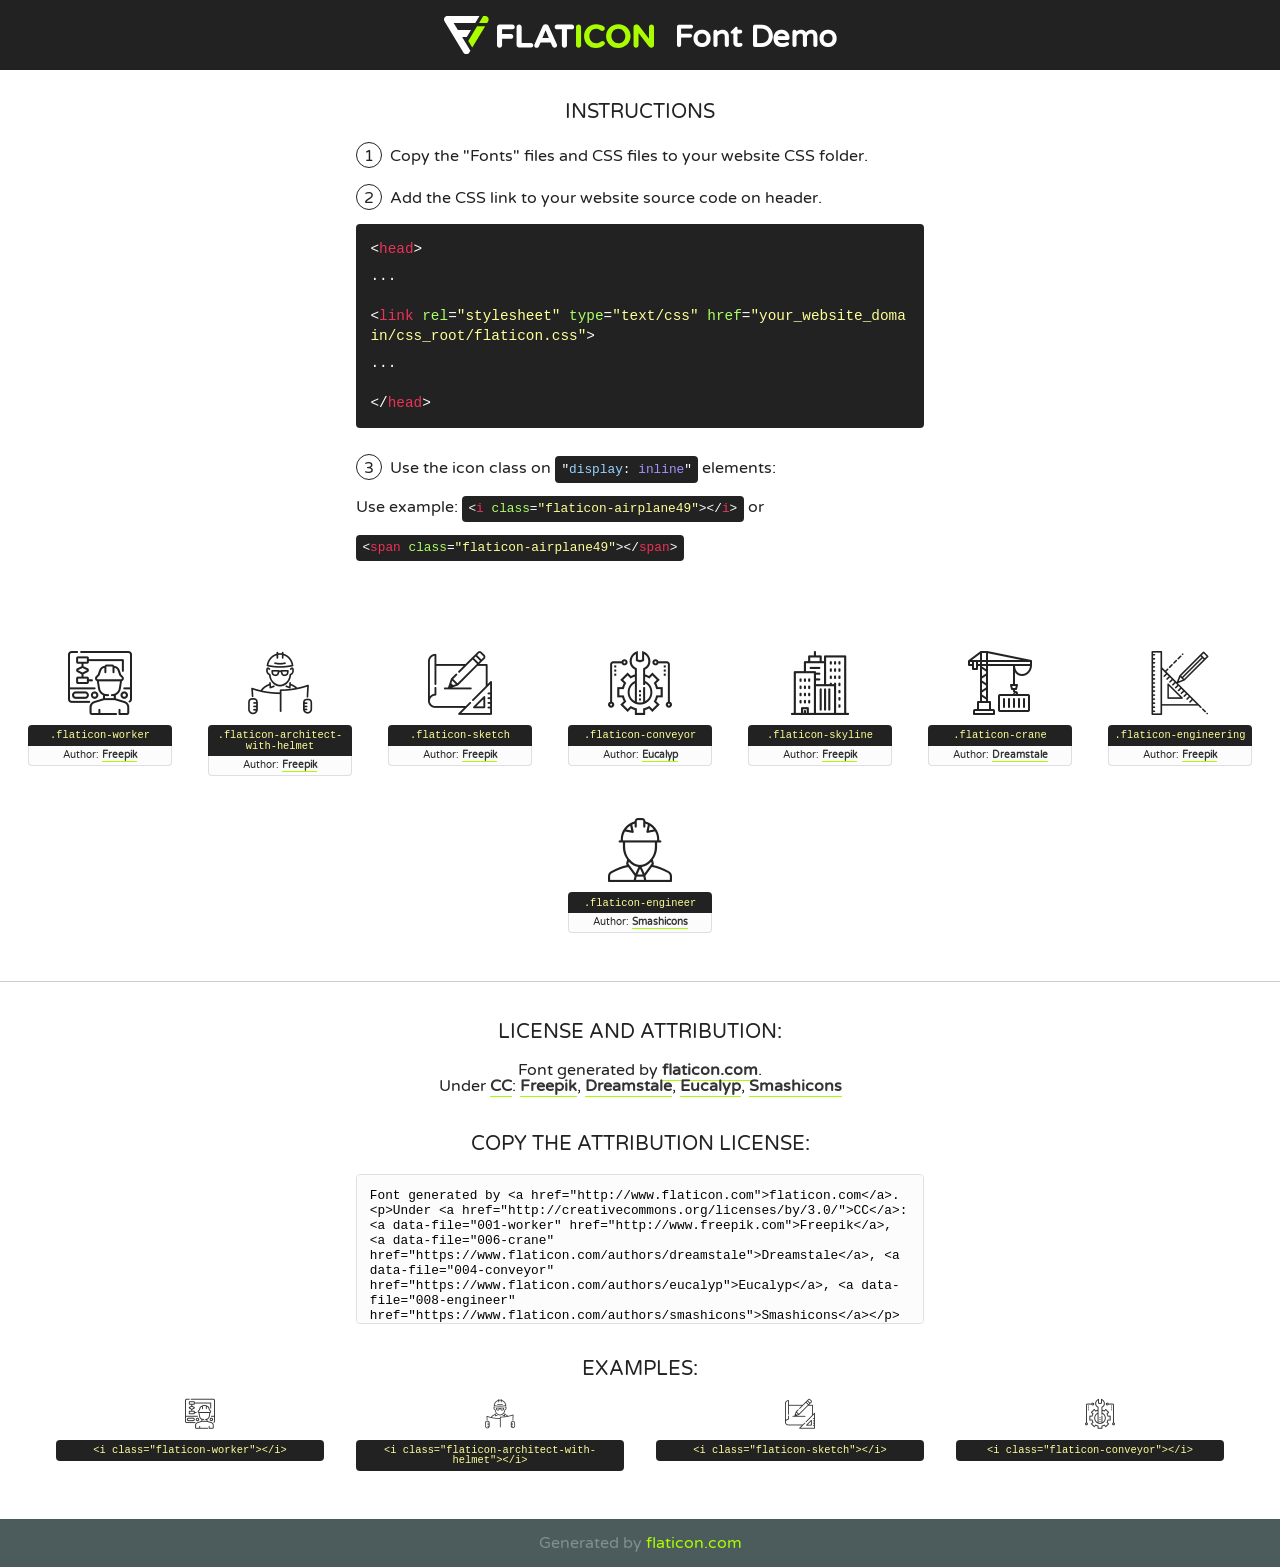
<file: fonts/flaticon/font/flaticon.html>
<!DOCTYPE html>
<!--
  Flaticon icon font: Flaticon
  Creation date: 17/01/2018 04:05
-->
<html>
<!DOCTYPE html>
<html>

<head>
    <title>Flaticon WebFont</title>
    <link href="http://fonts.googleapis.com/css?family=Varela+Round" rel="stylesheet" type="text/css" />
    <link rel="stylesheet" type="text/css" href="flaticon.css">
    <meta charset="UTF-8">
    <style>
    html, body, div, span, applet, object, iframe,
    h1, h2, h3, h4, h5, h6, p, blockquote, pre,
    a, abbr, acronym, address, big, cite, code,
    del, dfn, em, img, ins, kbd, q, s, samp,
    small, strike, strong, sub, sup, tt, var,
    b, u, i, center,
    dl, dt, dd, ol, ul, li,
    fieldset, form, label, legend,
    table, caption, tbody, tfoot, thead, tr, th, td,
    article, aside, canvas, details, embed, 
    figure, figcaption, footer, header, hgroup, 
    menu, nav, output, ruby, section, summary,
    time, mark, audio, video {
        margin: 0;
        padding: 0;
        border: 0;
        font-size: 100%;
        font: inherit;
        vertical-align: baseline;
    }
    /* HTML5 display-role reset for older browsers */
    article, aside, details, figcaption, figure, 
    footer, header, hgroup, menu, nav, section {
        display: block;
    }
    body {
        line-height: 1;
    }
    ol, ul {
        list-style: none;
    }
    blockquote, q {
        quotes: none;
    }
    blockquote:before, blockquote:after,
    q:before, q:after {
        content: '';
        content: none;
    }
    table {
        border-collapse: collapse;
        border-spacing: 0;
    }
    body {
        font-family: 'Varela Round', Helvetica, Arial, sans-serif;
        font-size: 16px;
        color: #222;
    }
    a {
        color: #333;
        border-bottom: 1px solid #a9fd00;
        font-weight: bold;
        text-decoration: none;
    }
    * {
        -moz-box-sizing: border-box;
        -webkit-box-sizing: border-box;
        box-sizing: border-box;
        margin: 0;
        padding: 0;
    }
    [class^="flaticon-"]:before, [class*=" flaticon-"]:before, [class^="flaticon-"]:after, [class*=" flaticon-"]:after {
        font-family: Flaticon;
        font-size: 30px;
        font-style: normal;
        margin-left: 20px;
        color: #333;
    }
    .wrapper {
        max-width: 600px;
        margin: auto;
        padding: 0 1em;
    }
    .title {
        font-size: 1.25em;
        text-align: center;
        margin-bottom: 1em;
        text-transform: uppercase;
    }
    header {
        text-align: center;
        background-color: #222;
        color: #fff;
        padding: 1em;
    }
    header .logo {
        width: 210px;
        height: 38px;
        display: inline-block;
        vertical-align: middle;
        margin-right: 1em;
        border: none;
    }
    header strong {
        font-size: 1.95em;
        font-weight: bold;
        vertical-align: middle;
        margin-top: 5px;
        display: inline-block;
    }
    .demo {
        margin: 2em auto;
        line-height: 1.25em;
    }
    .demo ul li {
        margin-bottom: 1em;
    }
    .demo ul li .num {
        color: #222;
        border-radius: 20px;
        display: inline-block;
        width: 26px;
        padding: 3px;
        height: 26px;
        text-align: center;
        margin-right: 0.5em;
        border: 1px solid #222;
    }
    .demo ul li code {
        background-color: #222;
        border-radius: 4px;
        padding: 0.25em 0.5em;
        display: inline-block;
        color: #fff;
        font-family: Consolas,Monaco,Lucida Console,Liberation Mono,DejaVu Sans Mono,Bitstream Vera Sans Mono,Courier New, monospace;
        font-weight: lighter;
        margin-top: 1em;
        font-size: 0.8em;
        word-break: break-all;
    }
    .demo ul li code.big {
        padding: 1em;
        font-size: 0.9em;
    }
    .demo ul li code .red {
        color: #EF3159;
    }
    .demo ul li code .green {
        color: #ACFF65;
    }
    .demo ul li code .yellow {
        color: #FFFF99;
    }
    .demo ul li code .blue {
        color: #99D3FF;
    }
    .demo ul li code .purple {
        color: #A295FF;
    }
    .demo ul li code .dots {
        margin-top: 0.5em;
        display: block;
    }
    #glyphs {
        border-bottom: 1px solid #ccc;
        padding: 2em 0;
        text-align: center;
    }
    .glyph {
        display: inline-block;
        width: 9em;
        margin: 1em;
        text-align: center;
        vertical-align: top;
        background: #FFF;
    }
    .glyph .glyph-icon {
        padding: 10px;
        display: block;
        font-family:"Flaticon";
        font-size: 64px;
        line-height: 1;
    }
    .glyph .glyph-icon:before {
        font-size: 64px;
        color: #222;
        margin-left: 0;
    }
    .class-name {
        font-size: 0.65em;
        background-color: #222;
        color: #fff;
        border-radius: 4px 4px 0 0;
        padding: 0.5em;
        color: #FFFF99;
        font-family: Consolas,Monaco,Lucida Console,Liberation Mono,DejaVu Sans Mono,Bitstream Vera Sans Mono,Courier New, monospace;
    }
    .author-name {
        font-size: 0.6em;
        background-color: #fcfcfd;
        border: 1px solid #DEDEE4;
        border-top: 0;
        border-radius: 0 0 4px 4px;
        padding: 0.5em;
    }
    .class-name:last-child {
        font-size: 10px;
        color:#888;
    }
    .class-name:last-child a {
        font-size: 10px;
        color:#555;
    }
    .class-name:last-child a:hover {
        color:#a9fd00;
    }
    .glyph > input {
        display: block;
        width: 100px;
        margin: 5px auto;
        text-align: center;
        font-size: 12px;
        cursor: text;
    }
    .glyph > input.icon-input {
        font-family:"Flaticon";
        font-size: 16px;
        margin-bottom: 10px;
    }
    .attribution .title {
        margin-top: 2em;
    }
    .attribution textarea {
        background-color: #fcfcfd;
        padding: 1em;
        border: none;
        box-shadow: none;
        border: 1px solid #DEDEE4;
        border-radius: 4px;
        resize: none;
        width: 100%;
        height: 150px;
        font-size: 0.8em;
        font-family: Consolas,Monaco,Lucida Console,Liberation Mono,DejaVu Sans Mono,Bitstream Vera Sans Mono,Courier New, monospace;
        -webkit-appearance: none;
    }
    .iconsuse {
        margin: 2em auto;
        text-align: center;
        max-width: 1200px;
    }
    .iconsuse:after {
        content: '';
        display: table;
        clear: both;
    }
    .iconsuse .image {
        float: left;
        width: 25%;
        padding: 0 1em;
    }
    .iconsuse .image p {
        margin-bottom: 1em;
    }
    .iconsuse .image span {
        display: block;
        font-size: 0.65em;
        background-color: #222;
        color: #fff;
        border-radius: 4px;
        padding: 0.5em;
        color: #FFFF99;
        margin-top: 1em;
        font-family: Consolas,Monaco,Lucida Console,Liberation Mono,DejaVu Sans Mono,Bitstream Vera Sans Mono,Courier New, monospace;
    }
    #footer {
        text-align: center;
        background-color: #4C5B5C;
        color: #7c9192;
        padding: 1em;
    }
    #footer a {
        border: none;
        color: #a9fd00;
        font-weight: normal;
    }
    @media (max-width: 960px) {
        .iconsuse .image {
            width: 50%;
        }
    }
    @media (max-width: 560px) {
        .iconsuse .image {
            width: 100%;
        }
    }
    </style>
</head>

<body class="characters-off">

    <header>
        <a href="http://www.flaticon.com" target="_blank" class="logo">
            <svg version="1.1" xmlns="http://www.w3.org/2000/svg" xmlns:xlink="http://www.w3.org/1999/xlink" xmlns:a="http://ns.adobe.com/AdobeSVGViewerExtensions/3.0/" viewBox="0 0 560.875 102.036" enable-background="new 0 0 560.875 102.036" xml:space="preserve">
                <defs>
                </defs>
                <g>
                    <g class="letters">
                        <path fill="#ffffff" d="M141.596,29.675c0-3.777,2.985-6.767,6.764-6.767h34.438c3.426,0,6.15,2.728,6.15,6.15
                        c0,3.43-2.724,6.149-6.15,6.149h-27.674v13.091h23.719c3.429,0,6.151,2.724,6.151,6.15c0,3.43-2.723,6.149-6.151,6.149h-23.719
                        v17.574c0,3.773-2.986,6.761-6.764,6.761c-3.779,0-6.764-2.989-6.764-6.761V29.675z"></path>
                        <path fill="#ffffff" d="M193.844,29.149c0-3.781,2.985-6.767,6.764-6.767c3.776,0,6.763,2.985,6.763,6.767v42.957h25.039
                        c3.426,0,6.149,2.726,6.149,6.153c0,3.425-2.723,6.15-6.149,6.15h-31.802c-3.779,0-6.764-2.986-6.764-6.768V29.149z"></path>
                        <path fill="#ffffff" d="M241.891,75.71l21.438-48.407c1.492-3.341,4.215-5.357,7.906-5.357h0.792
                        c3.686,0,6.323,2.017,7.815,5.357l21.439,48.407c0.436,0.967,0.701,1.845,0.701,2.723c0,3.602-2.809,6.501-6.414,6.501
                        c-3.161,0-5.269-1.845-6.499-4.655l-4.132-9.661h-27.059l-4.301,10.102c-1.144,2.631-3.426,4.214-6.237,4.214
                        c-3.517,0-6.24-2.81-6.24-6.325C241.1,77.64,241.451,76.677,241.891,75.71z M279.932,58.666l-8.521-20.297l-8.526,20.297H279.932
                        z"></path>
                        <path fill="#ffffff" d="M314.864,35.387H301.86c-3.429,0-6.239-2.813-6.239-6.238c0-3.429,2.811-6.24,6.239-6.24h39.533
                        c3.426,0,6.237,2.811,6.237,6.24c0,3.425-2.811,6.238-6.237,6.238h-13.001v42.785c0,3.773-2.99,6.761-6.764,6.761
                        c-3.779,0-6.764-2.989-6.764-6.761V35.387z"></path>
                        <path fill="#A9FD00" d="M352.615,29.149c0-3.781,2.985-6.767,6.767-6.767c3.774,0,6.761,2.985,6.761,6.767v49.024
                        c0,3.773-2.987,6.761-6.761,6.761c-3.781,0-6.767-2.989-6.767-6.761V29.149z"></path>
                        <path fill="#A9FD00" d="M374.132,53.836v-0.179c0-17.481,13.178-31.801,32.065-31.801c9.22,0,15.459,2.458,20.557,6.238
                        c1.402,1.054,2.637,2.985,2.637,5.357c0,3.692-2.985,6.59-6.681,6.59c-1.845,0-3.071-0.702-4.044-1.319
                        c-3.776-2.813-7.729-4.393-12.562-4.393c-10.364,0-17.831,8.611-17.831,19.154v0.173c0,10.542,7.291,19.329,17.831,19.329
                        c5.715,0,9.492-1.756,13.359-4.834c1.049-0.874,2.458-1.491,4.039-1.491c3.429,0,6.325,2.813,6.325,6.236
                        c0,2.106-1.056,3.78-2.282,4.834c-5.539,4.834-12.036,7.733-21.878,7.733C387.572,85.464,374.132,71.493,374.132,53.836z"></path>
                        <path fill="#A9FD00" d="M433.009,53.836v-0.179c0-17.481,13.79-31.801,32.766-31.801c18.981,0,32.592,14.143,32.592,31.628v0.173
                        c0,17.483-13.785,31.807-32.769,31.807C446.625,85.464,433.009,71.32,433.009,53.836z M484.224,53.836v-0.179
                        c0-10.539-7.725-19.326-18.626-19.326c-10.893,0-18.449,8.611-18.449,19.154v0.173c0,10.542,7.73,19.329,18.626,19.329
                        C476.676,72.986,484.224,64.378,484.224,53.836z"></path>
                        <path fill="#A9FD00" d="M506.233,29.321c0-3.774,2.99-6.763,6.767-6.763h1.401c3.252,0,5.183,1.583,7.029,3.953l26.093,34.265
                        V29.059c0-3.692,2.99-6.677,6.681-6.677c3.683,0,6.671,2.985,6.671,6.677v48.934c0,3.78-2.987,6.765-6.764,6.765h-0.436
                        c-3.257,0-5.188-1.581-7.034-3.953l-27.056-35.492v32.944c0,3.687-2.985,6.676-6.678,6.676c-3.683,0-6.673-2.989-6.673-6.676
                        V29.321z"></path>
                    </g>
                    <g class="insignia">
                        <path fill="#ffffff" d="M48.372,56.137h12.517l11.156-18.537H37.186L25.688,18.539h57.825L94.668,0H9.271
                        C5.925,0,2.842,1.801,1.198,4.716c-1.644,2.907-1.593,6.482,0.134,9.343l50.38,83.501c1.678,2.781,4.689,4.476,7.938,4.476
                        c3.246,0,6.257-1.695,7.935-4.476l2.898-4.804L48.372,56.137z"></path>
                        <g class="i">
                            <path fill="#A9FD00" d="M93.575,18.539h0.031v0.004l21.652,0.004l2.705-4.488c1.727-2.861,1.778-6.436,0.133-9.343
                            C116.454,1.801,113.371,0,110.026,0h-5.294L93.575,18.539z"></path>
                            <polygon fill="#A9FD00" points="88.291,27.356 64.725,66.486 75.519,84.404 109.942,27.356"></polygon>
                        </g>
                    </g>
                </g>
            </svg>
        </a>
        <strong>Font Demo</strong>
    </header>


    <section class="demo wrapper">

        <p class="title">Instructions</p>

        <ul>
            <li>
                <span class="num">1</span>Copy the "Fonts" files and CSS files to your website CSS folder.
            </li>
            <li>
                <span class="num">2</span>Add the CSS link to your website source code on header.
                <code class="big">
                    &lt;<span class="red">head</span>&gt;
                    <br/><span class="dots">...</span>
                    <br/>&lt;<span class="red">link</span> <span class="green">rel</span>=<span class="yellow">"stylesheet"</span> <span class="green">type</span>=<span class="yellow">"text/css"</span> <span class="green">href</span>=<span class="yellow">"your_website_domain/css_root/flaticon.css"</span>&gt;
                    <br/><span class="dots">...</span>
                    <br/>&lt;/<span class="red">head</span>&gt;
                </code>
            </li>

            <li>
                <p>
                    <span class="num">3</span>Use the icon class on <code>"<span class="blue">display</span>:<span class="purple"> inline</span>"</code> elements:
                    <br />
                    Use example: <code>&lt;<span class="red">i</span> <span class="green">class</span>=<span class="yellow">&quot;flaticon-airplane49&quot;</span>&gt;&lt;/<span class="red">i</span>&gt;</code> or <code>&lt;<span class="red">span</span> <span class="green">class</span>=<span class="yellow">&quot;flaticon-airplane49&quot;</span>&gt;&lt;/<span class="red">span</span>&gt;</code>
            </li>
        </ul>

    </section>




   <section id="glyphs">          
    
      
        <div class="glyph"><div class="glyph-icon flaticon-worker"></div>
            <div class="class-name">.flaticon-worker</div>
            <div class="author-name">Author: <a data-file="001-worker" href="http://www.freepik.com">Freepik</a> </div> 
        </div>        
        
        <div class="glyph"><div class="glyph-icon flaticon-architect-with-helmet"></div>
            <div class="class-name">.flaticon-architect-with-helmet</div>
            <div class="author-name">Author: <a data-file="002-architect-with-helmet" href="http://www.freepik.com">Freepik</a> </div> 
        </div>        
        
        <div class="glyph"><div class="glyph-icon flaticon-sketch"></div>
            <div class="class-name">.flaticon-sketch</div>
            <div class="author-name">Author: <a data-file="003-sketch" href="http://www.freepik.com">Freepik</a> </div> 
        </div>        
        
        <div class="glyph"><div class="glyph-icon flaticon-conveyor"></div>
            <div class="class-name">.flaticon-conveyor</div>
            <div class="author-name">Author: <a data-file="004-conveyor" href="https://www.flaticon.com/authors/eucalyp">Eucalyp</a> </div> 
        </div>        
        
        <div class="glyph"><div class="glyph-icon flaticon-skyline"></div>
            <div class="class-name">.flaticon-skyline</div>
            <div class="author-name">Author: <a data-file="005-skyline" href="http://www.freepik.com">Freepik</a> </div> 
        </div>        
        
        <div class="glyph"><div class="glyph-icon flaticon-crane"></div>
            <div class="class-name">.flaticon-crane</div>
            <div class="author-name">Author: <a data-file="006-crane" href="https://www.flaticon.com/authors/dreamstale">Dreamstale</a> </div> 
        </div>        
        
        <div class="glyph"><div class="glyph-icon flaticon-engineering"></div>
            <div class="class-name">.flaticon-engineering</div>
            <div class="author-name">Author: <a data-file="007-engineering" href="http://www.freepik.com">Freepik</a> </div> 
        </div>        
        
        <div class="glyph"><div class="glyph-icon flaticon-engineer"></div>
            <div class="class-name">.flaticon-engineer</div>
            <div class="author-name">Author: <a data-file="008-engineer" href="https://www.flaticon.com/authors/smashicons">Smashicons</a> </div> 
        </div>        
        

    </section>



    <section class="attribution wrapper"   style="text-align:center;">

      <div class="title">License and attribution:</div><div class="attrDiv">Font generated by <a href="http://www.flaticon.com">flaticon.com</a>. <div><p>Under <a href="http://creativecommons.org/licenses/by/3.0/">CC</a>: <a data-file="001-worker" href="http://www.freepik.com">Freepik</a>, <a data-file="006-crane" href="https://www.flaticon.com/authors/dreamstale">Dreamstale</a>, <a data-file="004-conveyor" href="https://www.flaticon.com/authors/eucalyp">Eucalyp</a>, <a data-file="008-engineer" href="https://www.flaticon.com/authors/smashicons">Smashicons</a></p>  </div>
      </div>
      <div class="title">Copy the Attribution License:</div>

    <textarea onclick="this.focus();this.select();">Font generated by &lt;a href=&quot;http://www.flaticon.com&quot;&gt;flaticon.com&lt;/a&gt;. <p>Under <a href="http://creativecommons.org/licenses/by/3.0/">CC</a>: <a data-file="001-worker" href="http://www.freepik.com">Freepik</a>, <a data-file="006-crane" href="https://www.flaticon.com/authors/dreamstale">Dreamstale</a>, <a data-file="004-conveyor" href="https://www.flaticon.com/authors/eucalyp">Eucalyp</a>, <a data-file="008-engineer" href="https://www.flaticon.com/authors/smashicons">Smashicons</a></p>  
     </textarea>

    </section>

    <section class="iconsuse">

          <div class="title">Examples:</div>            
             
            <div class="image">
                <p>
                    <i class="glyph-icon flaticon-worker"></i> 
                    <span>&lt;i class=&quot;flaticon-worker&quot;&gt;&lt;/i&gt;</span>
                </p>
            </div>
            
            <div class="image">
                <p>
                    <i class="glyph-icon flaticon-architect-with-helmet"></i> 
                    <span>&lt;i class=&quot;flaticon-architect-with-helmet&quot;&gt;&lt;/i&gt;</span>
                </p>
            </div>
            
            <div class="image">
                <p>
                    <i class="glyph-icon flaticon-sketch"></i> 
                    <span>&lt;i class=&quot;flaticon-sketch&quot;&gt;&lt;/i&gt;</span>
                </p>
            </div>
            
            <div class="image">
                <p>
                    <i class="glyph-icon flaticon-conveyor"></i> 
                    <span>&lt;i class=&quot;flaticon-conveyor&quot;&gt;&lt;/i&gt;</span>
                </p>
            </div>
                       
        </div>
                            
    </section>

<div id="footer">
    <div>Generated by <a href="http://www.flaticon.com">flaticon.com</a>
    </div>
</div>



</body>
</html>
</file>
<file: css/icomoon.css>
@font-face {
  font-family: 'icomoon';
  src:  url('fonts/icomoon.eot?6py85u');
  src:  url('fonts/icomoon.eot?6py85u#iefix') format('embedded-opentype'),
    url('fonts/icomoon.ttf?6py85u') format('truetype'),
    url('fonts/icomoon.woff?6py85u') format('woff'),
    url('fonts/icomoon.svg?6py85u#icomoon') format('svg');
  font-weight: normal;
  font-style: normal;
}

[class^="icon-"], [class*=" icon-"] {
  /* use !important to prevent issues with browser extensions that change fonts */
  font-family: 'icomoon' !important;
  speak: none;
  font-style: normal;
  font-weight: normal;
  font-variant: normal;
  text-transform: none;
  line-height: 1;

  /* Better Font Rendering =========== */
  -webkit-font-smoothing: antialiased;
  -moz-osx-font-smoothing: grayscale;
}

.icon-times:before {
  content: "\e930";
}
.icon-tick:before {
  content: "\e931";
}
.icon-plus:before {
  content: "\e932";
}
.icon-minus:before {
  content: "\e933";
}
.icon-equals:before {
  content: "\e934";
}
.icon-divide:before {
  content: "\e935";
}
.icon-chevron-right:before {
  content: "\e936";
}
.icon-chevron-left:before {
  content: "\e937";
}
.icon-arrow-right-thick:before {
  content: "\e938";
}
.icon-arrow-left-thick:before {
  content: "\e939";
}
.icon-th-small:before {
  content: "\e93a";
}
.icon-th-menu:before {
  content: "\e93b";
}
.icon-th-list:before {
  content: "\e93c";
}
.icon-th-large:before {
  content: "\e93d";
}
.icon-home:before {
  content: "\e93e";
}
.icon-arrow-forward:before {
  content: "\e93f";
}
.icon-arrow-back:before {
  content: "\e940";
}
.icon-rss:before {
  content: "\e941";
}
.icon-location:before {
  content: "\e942";
}
.icon-link:before {
  content: "\e943";
}
.icon-image:before {
  content: "\e944";
}
.icon-arrow-up-thick:before {
  content: "\e945";
}
.icon-arrow-down-thick:before {
  content: "\e946";
}
.icon-starburst:before {
  content: "\e947";
}
.icon-starburst-outline:before {
  content: "\e948";
}
.icon-star3:before {
  content: "\e949";
}
.icon-flow-children:before {
  content: "\e94a";
}
.icon-export:before {
  content: "\e94b";
}
.icon-delete2:before {
  content: "\e94c";
}
.icon-delete-outline:before {
  content: "\e94d";
}
.icon-cloud-storage:before {
  content: "\e94e";
}
.icon-wi-fi:before {
  content: "\e94f";
}
.icon-heart:before {
  content: "\e950";
}
.icon-flash:before {
  content: "\e951";
}
.icon-cancel:before {
  content: "\e952";
}
.icon-backspace:before {
  content: "\e953";
}
.icon-attachment:before {
  content: "\e954";
}
.icon-arrow-move:before {
  content: "\e955";
}
.icon-warning:before {
  content: "\e956";
}
.icon-user:before {
  content: "\e957";
}
.icon-radar:before {
  content: "\e958";
}
.icon-lock-open:before {
  content: "\e959";
}
.icon-lock-closed:before {
  content: "\e95a";
}
.icon-location-arrow:before {
  content: "\e95b";
}
.icon-info:before {
  content: "\e95c";
}
.icon-user-delete:before {
  content: "\e95d";
}
.icon-user-add:before {
  content: "\e95e";
}
.icon-media-pause:before {
  content: "\e95f";
}
.icon-group:before {
  content: "\e960";
}
.icon-chart-pie:before {
  content: "\e961";
}
.icon-chart-line:before {
  content: "\e962";
}
.icon-chart-bar:before {
  content: "\e963";
}
.icon-chart-area:before {
  content: "\e964";
}
.icon-video:before {
  content: "\e965";
}
.icon-point-of-interest:before {
  content: "\e966";
}
.icon-infinity:before {
  content: "\e967";
}
.icon-globe:before {
  content: "\e968";
}
.icon-eye:before {
  content: "\e969";
}
.icon-cog:before {
  content: "\e96a";
}
.icon-camera:before {
  content: "\e96b";
}
.icon-upload:before {
  content: "\e96c";
}
.icon-scissors:before {
  content: "\e96d";
}
.icon-refresh:before {
  content: "\e96e";
}
.icon-pin:before {
  content: "\e96f";
}
.icon-key:before {
  content: "\e970";
}
.icon-info-large:before {
  content: "\e971";
}
.icon-eject:before {
  content: "\e972";
}
.icon-download:before {
  content: "\e973";
}
.icon-zoom:before {
  content: "\e974";
}
.icon-zoom-out:before {
  content: "\e975";
}
.icon-zoom-in:before {
  content: "\e976";
}
.icon-sort-numerically:before {
  content: "\e977";
}
.icon-sort-alphabetically:before {
  content: "\e978";
}
.icon-input-checked:before {
  content: "\e979";
}
.icon-calender:before {
  content: "\e97a";
}
.icon-world2:before {
  content: "\e97b";
}
.icon-notes:before {
  content: "\e97c";
}
.icon-code:before {
  content: "\e97d";
}
.icon-arrow-sync:before {
  content: "\e97e";
}
.icon-arrow-shuffle:before {
  content: "\e97f";
}
.icon-arrow-repeat:before {
  content: "\e980";
}
.icon-arrow-minimise:before {
  content: "\e981";
}
.icon-arrow-maximise:before {
  content: "\e982";
}
.icon-arrow-loop:before {
  content: "\e983";
}
.icon-anchor:before {
  content: "\e984";
}
.icon-spanner:before {
  content: "\e985";
}
.icon-puzzle:before {
  content: "\e986";
}
.icon-power:before {
  content: "\e987";
}
.icon-plane:before {
  content: "\e988";
}
.icon-pi:before {
  content: "\e989";
}
.icon-phone:before {
  content: "\e98a";
}
.icon-microphone2:before {
  content: "\e98b";
}
.icon-media-rewind:before {
  content: "\e98c";
}
.icon-flag:before {
  content: "\e98d";
}
.icon-adjust-brightness:before {
  content: "\e98e";
}
.icon-waves:before {
  content: "\e98f";
}
.icon-social-twitter:before {
  content: "\e990";
}
.icon-social-facebook:before {
  content: "\e991";
}
.icon-social-dribbble:before {
  content: "\e992";
}
.icon-media-stop:before {
  content: "\e993";
}
.icon-media-record:before {
  content: "\e994";
}
.icon-media-play:before {
  content: "\e995";
}
.icon-media-fast-forward:before {
  content: "\e996";
}
.icon-media-eject:before {
  content: "\e997";
}
.icon-social-vimeo:before {
  content: "\e998";
}
.icon-social-tumbler:before {
  content: "\e999";
}
.icon-social-skype:before {
  content: "\e99a";
}
.icon-social-pinterest:before {
  content: "\e99b";
}
.icon-social-linkedin:before {
  content: "\e99c";
}
.icon-social-last-fm:before {
  content: "\e99d";
}
.icon-social-github:before {
  content: "\e99e";
}
.icon-social-flickr:before {
  content: "\e99f";
}
.icon-at:before {
  content: "\e9a0";
}
.icon-times-outline:before {
  content: "\e9a1";
}
.icon-plus-outline:before {
  content: "\e9a2";
}
.icon-minus-outline:before {
  content: "\e9a3";
}
.icon-tick-outline:before {
  content: "\e9a4";
}
.icon-th-large-outline:before {
  content: "\e9a5";
}
.icon-equals-outline:before {
  content: "\e9a6";
}
.icon-divide-outline:before {
  content: "\e9a7";
}
.icon-chevron-right-outline:before {
  content: "\e9a8";
}
.icon-chevron-left-outline:before {
  content: "\e9a9";
}
.icon-arrow-right-outline:before {
  content: "\e9aa";
}
.icon-arrow-left-outline:before {
  content: "\e9ab";
}
.icon-th-small-outline:before {
  content: "\e9ac";
}
.icon-th-menu-outline:before {
  content: "\e9ad";
}
.icon-th-list-outline:before {
  content: "\e9ae";
}
.icon-news2:before {
  content: "\e9b1";
}
.icon-home-outline:before {
  content: "\e9b2";
}
.icon-arrow-up-outline:before {
  content: "\e9b3";
}
.icon-arrow-forward-outline:before {
  content: "\e9b4";
}
.icon-arrow-down-outline:before {
  content: "\e9b5";
}
.icon-arrow-back-outline:before {
  content: "\e9b6";
}
.icon-trash3:before {
  content: "\e9b7";
}
.icon-rss-outline:before {
  content: "\e9b8";
}
.icon-message:before {
  content: "\e9b9";
}
.icon-location-outline:before {
  content: "\e9ba";
}
.icon-link-outline:before {
  content: "\e9bb";
}
.icon-image-outline:before {
  content: "\e9bc";
}
.icon-export-outline:before {
  content: "\e9bd";
}
.icon-cross:before {
  content: "\e9be";
}
.icon-wi-fi-outline:before {
  content: "\e9bf";
}
.icon-star-outline:before {
  content: "\e9c0";
}
.icon-media-pause-outline:before {
  content: "\e9c1";
}
.icon-mail:before {
  content: "\e9c2";
}
.icon-heart-outline:before {
  content: "\e9c3";
}
.icon-flash-outline:before {
  content: "\e9c4";
}
.icon-cancel-outline:before {
  content: "\e9c5";
}
.icon-beaker:before {
  content: "\e9c6";
}
.icon-arrow-move-outline:before {
  content: "\e9c7";
}
.icon-watch2:before {
  content: "\e9c8";
}
.icon-warning-outline:before {
  content: "\e9c9";
}
.icon-time:before {
  content: "\e9ca";
}
.icon-radar-outline:before {
  content: "\e9cb";
}
.icon-lock-open-outline:before {
  content: "\e9cc";
}
.icon-location-arrow-outline:before {
  content: "\e9cd";
}
.icon-info-outline:before {
  content: "\e9ce";
}
.icon-backspace-outline:before {
  content: "\e9cf";
}
.icon-attachment-outline:before {
  content: "\e9d0";
}
.icon-user-outline:before {
  content: "\e9d1";
}
.icon-user-delete-outline:before {
  content: "\e9d2";
}
.icon-user-add-outline:before {
  content: "\e9d3";
}
.icon-lock-closed-outline:before {
  content: "\e9d4";
}
.icon-group-outline:before {
  content: "\e9d5";
}
.icon-chart-pie-outline:before {
  content: "\e9d6";
}
.icon-chart-line-outline:before {
  content: "\e9d7";
}
.icon-chart-bar-outline:before {
  content: "\e9d8";
}
.icon-chart-area-outline:before {
  content: "\e9d9";
}
.icon-video-outline:before {
  content: "\e9da";
}
.icon-point-of-interest-outline:before {
  content: "\e9db";
}
.icon-map:before {
  content: "\e9dc";
}
.icon-key-outline:before {
  content: "\e9dd";
}
.icon-infinity-outline:before {
  content: "\e9de";
}
.icon-globe-outline:before {
  content: "\e9df";
}
.icon-eye-outline:before {
  content: "\e9e0";
}
.icon-cog-outline:before {
  content: "\e9e1";
}
.icon-camera-outline:before {
  content: "\e9e2";
}
.icon-upload-outline:before {
  content: "\e9e3";
}
.icon-support:before {
  content: "\e9e4";
}
.icon-scissors-outline:before {
  content: "\e9e5";
}
.icon-refresh-outline:before {
  content: "\e9e6";
}
.icon-info-large-outline:before {
  content: "\e9e7";
}
.icon-eject-outline:before {
  content: "\e9e8";
}
.icon-download-outline:before {
  content: "\e9e9";
}
.icon-battery-mid:before {
  content: "\e9ea";
}
.icon-battery-low:before {
  content: "\e9eb";
}
.icon-battery-high:before {
  content: "\e9ec";
}
.icon-zoom-outline:before {
  content: "\e9ed";
}
.icon-zoom-out-outline:before {
  content: "\e9ee";
}
.icon-zoom-in-outline:before {
  content: "\e9ef";
}
.icon-tag3:before {
  content: "\e9f0";
}
.icon-tabs-outline:before {
  content: "\e9f1";
}
.icon-pin-outline:before {
  content: "\e9f2";
}
.icon-message-typing:before {
  content: "\e9f3";
}
.icon-directions:before {
  content: "\e9f4";
}
.icon-battery-full:before {
  content: "\e9f5";
}
.icon-battery-charge:before {
  content: "\e9f6";
}
.icon-pipette:before {
  content: "\e9f7";
}
.icon-pencil:before {
  content: "\e9f8";
}
.icon-folder:before {
  content: "\e9f9";
}
.icon-folder-delete:before {
  content: "\e9fa";
}
.icon-folder-add:before {
  content: "\e9fb";
}
.icon-edit:before {
  content: "\e9fc";
}
.icon-document:before {
  content: "\e9fd";
}
.icon-document-delete:before {
  content: "\e9fe";
}
.icon-document-add:before {
  content: "\e9ff";
}
.icon-brush:before {
  content: "\ea00";
}
.icon-thumbs-up:before {
  content: "\ea01";
}
.icon-thumbs-down:before {
  content: "\ea02";
}
.icon-pen:before {
  content: "\ea03";
}
.icon-sort-numerically-outline:before {
  content: "\ea04";
}
.icon-sort-alphabetically-outline:before {
  content: "\ea05";
}
.icon-social-last-fm-circular:before {
  content: "\ea06";
}
.icon-social-github-circular:before {
  content: "\ea07";
}
.icon-compass:before {
  content: "\ea08";
}
.icon-bookmark:before {
  content: "\ea09";
}
.icon-input-checked-outline:before {
  content: "\ea0a";
}
.icon-code-outline:before {
  content: "\ea0b";
}
.icon-calender-outline:before {
  content: "\ea0c";
}
.icon-business-card:before {
  content: "\ea0d";
}
.icon-arrow-up:before {
  content: "\ea0e";
}
.icon-arrow-sync-outline:before {
  content: "\ea0f";
}
.icon-arrow-right:before {
  content: "\ea10";
}
.icon-arrow-repeat-outline:before {
  content: "\ea11";
}
.icon-arrow-loop-outline:before {
  content: "\ea12";
}
.icon-arrow-left:before {
  content: "\ea13";
}
.icon-flow-switch:before {
  content: "\ea14";
}
.icon-flow-parallel:before {
  content: "\ea15";
}
.icon-flow-merge:before {
  content: "\ea16";
}
.icon-document-text:before {
  content: "\ea17";
}
.icon-clipboard:before {
  content: "\ea18";
}
.icon-calculator:before {
  content: "\ea19";
}
.icon-arrow-minimise-outline:before {
  content: "\ea1a";
}
.icon-arrow-maximise-outline:before {
  content: "\ea1b";
}
.icon-arrow-down:before {
  content: "\ea1c";
}
.icon-gift:before {
  content: "\ea1d";
}
.icon-film:before {
  content: "\ea1e";
}
.icon-database:before {
  content: "\ea1f";
}
.icon-bell:before {
  content: "\ea20";
}
.icon-anchor-outline:before {
  content: "\ea21";
}
.icon-adjust-contrast:before {
  content: "\ea22";
}
.icon-world-outline:before {
  content: "\ea23";
}
.icon-shopping-bag:before {
  content: "\ea24";
}
.icon-power-outline:before {
  content: "\ea25";
}
.icon-notes-outline:before {
  content: "\ea26";
}
.icon-device-tablet:before {
  content: "\ea27";
}
.icon-device-phone:before {
  content: "\ea28";
}
.icon-device-laptop:before {
  content: "\ea29";
}
.icon-device-desktop:before {
  content: "\ea2a";
}
.icon-briefcase:before {
  content: "\ea2b";
}
.icon-stopwatch:before {
  content: "\ea2c";
}
.icon-spanner-outline:before {
  content: "\ea2d";
}
.icon-puzzle-outline:before {
  content: "\ea2e";
}
.icon-printer:before {
  content: "\ea2f";
}
.icon-pi-outline:before {
  content: "\ea30";
}
.icon-lightbulb:before {
  content: "\ea31";
}
.icon-flag-outline:before {
  content: "\ea32";
}
.icon-contacts:before {
  content: "\ea33";
}
.icon-archive2:before {
  content: "\ea34";
}
.icon-weather-stormy:before {
  content: "\ea35";
}
.icon-weather-shower:before {
  content: "\ea36";
}
.icon-weather-partly-sunny:before {
  content: "\ea37";
}
.icon-weather-downpour:before {
  content: "\ea38";
}
.icon-weather-cloudy:before {
  content: "\ea39";
}
.icon-plane-outline:before {
  content: "\ea3a";
}
.icon-phone-outline:before {
  content: "\ea3b";
}
.icon-microphone-outline:before {
  content: "\ea3c";
}
.icon-weather-windy:before {
  content: "\ea3d";
}
.icon-weather-windy-cloudy:before {
  content: "\ea3e";
}
.icon-weather-sunny:before {
  content: "\ea3f";
}
.icon-weather-snow:before {
  content: "\ea40";
}
.icon-weather-night:before {
  content: "\ea41";
}
.icon-media-stop-outline:before {
  content: "\ea42";
}
.icon-media-rewind-outline:before {
  content: "\ea43";
}
.icon-media-record-outline:before {
  content: "\ea44";
}
.icon-media-play-outline:before {
  content: "\ea45";
}
.icon-media-fast-forward-outline:before {
  content: "\ea46";
}
.icon-media-eject-outline:before {
  content: "\ea47";
}
.icon-wine:before {
  content: "\ea48";
}
.icon-waves-outline:before {
  content: "\ea49";
}
.icon-ticket:before {
  content: "\ea4a";
}
.icon-tags:before {
  content: "\ea4b";
}
.icon-plug:before {
  content: "\ea4c";
}
.icon-headphones:before {
  content: "\ea4d";
}
.icon-credit-card:before {
  content: "\ea4e";
}
.icon-coffee:before {
  content: "\ea4f";
}
.icon-book:before {
  content: "\ea50";
}
.icon-beer:before {
  content: "\ea51";
}
.icon-volume2:before {
  content: "\ea52";
}
.icon-volume-up:before {
  content: "\ea53";
}
.icon-volume-mute:before {
  content: "\ea54";
}
.icon-volume-down:before {
  content: "\ea55";
}
.icon-social-vimeo-circular:before {
  content: "\ea56";
}
.icon-social-twitter-circular:before {
  content: "\ea57";
}
.icon-social-pinterest-circular:before {
  content: "\ea58";
}
.icon-social-linkedin-circular:before {
  content: "\ea59";
}
.icon-social-facebook-circular:before {
  content: "\ea5a";
}
.icon-social-dribbble-circular:before {
  content: "\ea5b";
}
.icon-tree:before {
  content: "\ea5c";
}
.icon-thermometer2:before {
  content: "\ea5d";
}
.icon-social-tumbler-circular:before {
  content: "\ea5e";
}
.icon-social-skype-outline:before {
  content: "\ea5f";
}
.icon-social-flickr-circular:before {
  content: "\ea60";
}
.icon-social-at-circular:before {
  content: "\ea61";
}
.icon-shopping-cart:before {
  content: "\ea62";
}
.icon-messages:before {
  content: "\ea63";
}
.icon-leaf:before {
  content: "\ea64";
}
.icon-feather:before {
  content: "\ea65";
}
.icon-eye2:before {
  content: "\e064";
}
.icon-paper-clip:before {
  content: "\e065";
}
.icon-mail5:before {
  content: "\e066";
}
.icon-toggle:before {
  content: "\e067";
}
.icon-layout:before {
  content: "\e068";
}
.icon-link2:before {
  content: "\e069";
}
.icon-bell2:before {
  content: "\e06a";
}
.icon-lock3:before {
  content: "\e06b";
}
.icon-unlock:before {
  content: "\e06c";
}
.icon-ribbon2:before {
  content: "\e06d";
}
.icon-image2:before {
  content: "\e06e";
}
.icon-signal:before {
  content: "\e06f";
}
.icon-target3:before {
  content: "\e070";
}
.icon-clipboard3:before {
  content: "\e071";
}
.icon-clock3:before {
  content: "\e072";
}
.icon-watch:before {
  content: "\e073";
}
.icon-air-play:before {
  content: "\e074";
}
.icon-camera3:before {
  content: "\e075";
}
.icon-video2:before {
  content: "\e076";
}
.icon-disc:before {
  content: "\e077";
}
.icon-printer3:before {
  content: "\e078";
}
.icon-monitor:before {
  content: "\e079";
}
.icon-server:before {
  content: "\e07a";
}
.icon-cog2:before {
  content: "\e07b";
}
.icon-heart3:before {
  content: "\e07c";
}
.icon-paragraph:before {
  content: "\e07d";
}
.icon-align-justify:before {
  content: "\e07e";
}
.icon-align-left:before {
  content: "\e07f";
}
.icon-align-center:before {
  content: "\e080";
}
.icon-align-right:before {
  content: "\e081";
}
.icon-book2:before {
  content: "\e082";
}
.icon-layers2:before {
  content: "\e083";
}
.icon-stack2:before {
  content: "\e084";
}
.icon-stack-2:before {
  content: "\e085";
}
.icon-paper:before {
  content: "\e086";
}
.icon-paper-stack:before {
  content: "\e087";
}
.icon-search3:before {
  content: "\e088";
}
.icon-zoom-in2:before {
  content: "\e089";
}
.icon-zoom-out2:before {
  content: "\e08a";
}
.icon-reply2:before {
  content: "\e08b";
}
.icon-circle-plus:before {
  content: "\e08c";
}
.icon-circle-minus:before {
  content: "\e08d";
}
.icon-circle-check:before {
  content: "\e08e";
}
.icon-circle-cross:before {
  content: "\e08f";
}
.icon-square-plus:before {
  content: "\e090";
}
.icon-square-minus:before {
  content: "\e091";
}
.icon-square-check:before {
  content: "\e092";
}
.icon-square-cross:before {
  content: "\e093";
}
.icon-microphone:before {
  content: "\e094";
}
.icon-record:before {
  content: "\e095";
}
.icon-skip-back:before {
  content: "\e096";
}
.icon-rewind:before {
  content: "\e097";
}
.icon-play4:before {
  content: "\e098";
}
.icon-pause3:before {
  content: "\e099";
}
.icon-stop3:before {
  content: "\e09a";
}
.icon-fast-forward:before {
  content: "\e09b";
}
.icon-skip-forward:before {
  content: "\e09c";
}
.icon-shuffle2:before {
  content: "\e09d";
}
.icon-repeat:before {
  content: "\e09e";
}
.icon-folder2:before {
  content: "\e09f";
}
.icon-umbrella:before {
  content: "\e0a0";
}
.icon-moon:before {
  content: "\e0a1";
}
.icon-thermometer:before {
  content: "\e0a2";
}
.icon-drop:before {
  content: "\e0a3";
}
.icon-sun2:before {
  content: "\e0a4";
}
.icon-cloud3:before {
  content: "\e0a5";
}
.icon-cloud-upload2:before {
  content: "\e0a6";
}
.icon-cloud-download2:before {
  content: "\e0a7";
}
.icon-upload4:before {
  content: "\e0a8";
}
.icon-download4:before {
  content: "\e0a9";
}
.icon-location3:before {
  content: "\e0aa";
}
.icon-location-2:before {
  content: "\e0ab";
}
.icon-map3:before {
  content: "\e0ac";
}
.icon-battery:before {
  content: "\e0ad";
}
.icon-head:before {
  content: "\e0ae";
}
.icon-briefcase3:before {
  content: "\e0af";
}
.icon-speech-bubble:before {
  content: "\e0b0";
}
.icon-anchor2:before {
  content: "\e0b1";
}
.icon-globe2:before {
  content: "\e0b2";
}
.icon-box:before {
  content: "\e0b3";
}
.icon-reload:before {
  content: "\e0b4";
}
.icon-share3:before {
  content: "\e0b5";
}
.icon-marquee:before {
  content: "\e0b6";
}
.icon-marquee-plus:before {
  content: "\e0b7";
}
.icon-marquee-minus:before {
  content: "\e0b8";
}
.icon-tag:before {
  content: "\e0b9";
}
.icon-power2:before {
  content: "\e0ba";
}
.icon-command2:before {
  content: "\e0bb";
}
.icon-alt:before {
  content: "\e0bc";
}
.icon-esc:before {
  content: "\e0bd";
}
.icon-bar-graph:before {
  content: "\e0be";
}
.icon-bar-graph-2:before {
  content: "\e0bf";
}
.icon-pie-graph:before {
  content: "\e0c0";
}
.icon-star:before {
  content: "\e0c1";
}
.icon-arrow-left3:before {
  content: "\e0c2";
}
.icon-arrow-right3:before {
  content: "\e0c3";
}
.icon-arrow-up3:before {
  content: "\e0c4";
}
.icon-arrow-down3:before {
  content: "\e0c5";
}
.icon-volume:before {
  content: "\e0c6";
}
.icon-mute:before {
  content: "\e0c7";
}
.icon-content-right:before {
  content: "\e100";
}
.icon-content-left:before {
  content: "\e101";
}
.icon-grid2:before {
  content: "\e102";
}
.icon-grid-2:before {
  content: "\e103";
}
.icon-columns:before {
  content: "\e104";
}
.icon-loader:before {
  content: "\e105";
}
.icon-bag:before {
  content: "\e106";
}
.icon-ban:before {
  content: "\e107";
}
.icon-flag3:before {
  content: "\e108";
}
.icon-trash:before {
  content: "\e109";
}
.icon-expand2:before {
  content: "\e110";
}
.icon-contract:before {
  content: "\e111";
}
.icon-maximize:before {
  content: "\e112";
}
.icon-minimize:before {
  content: "\e113";
}
.icon-plus2:before {
  content: "\e114";
}
.icon-minus2:before {
  content: "\e115";
}
.icon-check:before {
  content: "\e116";
}
.icon-cross2:before {
  content: "\e117";
}
.icon-move:before {
  content: "\e118";
}
.icon-delete:before {
  content: "\e119";
}
.icon-menu5:before {
  content: "\e120";
}
.icon-archive:before {
  content: "\e121";
}
.icon-inbox:before {
  content: "\e122";
}
.icon-outbox:before {
  content: "\e123";
}
.icon-file:before {
  content: "\e124";
}
.icon-file-add:before {
  content: "\e125";
}
.icon-file-subtract:before {
  content: "\e126";
}
.icon-help:before {
  content: "\e127";
}
.icon-open:before {
  content: "\e128";
}
.icon-ellipsis:before {
  content: "\e129";
}
.icon-heart4:before {
  content: "\e900";
}
.icon-cloud4:before {
  content: "\e901";
}
.icon-star2:before {
  content: "\e902";
}
.icon-tv2:before {
  content: "\e903";
}
.icon-sound:before {
  content: "\e904";
}
.icon-video3:before {
  content: "\e905";
}
.icon-trash2:before {
  content: "\e906";
}
.icon-user2:before {
  content: "\e907";
}
.icon-key3:before {
  content: "\e908";
}
.icon-search4:before {
  content: "\e909";
}
.icon-settings:before {
  content: "\e90a";
}
.icon-camera4:before {
  content: "\e90b";
}
.icon-tag2:before {
  content: "\e90c";
}
.icon-lock4:before {
  content: "\e90d";
}
.icon-bulb:before {
  content: "\e90e";
}
.icon-pen2:before {
  content: "\e90f";
}
.icon-diamond:before {
  content: "\e910";
}
.icon-display2:before {
  content: "\e911";
}
.icon-location4:before {
  content: "\e912";
}
.icon-eye3:before {
  content: "\e913";
}
.icon-bubble3:before {
  content: "\e914";
}
.icon-stack3:before {
  content: "\e915";
}
.icon-cup:before {
  content: "\e916";
}
.icon-phone3:before {
  content: "\e917";
}
.icon-news:before {
  content: "\e918";
}
.icon-mail6:before {
  content: "\e919";
}
.icon-like:before {
  content: "\e91a";
}
.icon-photo:before {
  content: "\e91b";
}
.icon-note:before {
  content: "\e91c";
}
.icon-clock4:before {
  content: "\e91d";
}
.icon-paperplane:before {
  content: "\e91e";
}
.icon-params:before {
  content: "\e91f";
}
.icon-banknote:before {
  content: "\e920";
}
.icon-data:before {
  content: "\e921";
}
.icon-music2:before {
  content: "\e922";
}
.icon-megaphone2:before {
  content: "\e923";
}
.icon-study:before {
  content: "\e924";
}
.icon-lab2:before {
  content: "\e925";
}
.icon-food:before {
  content: "\e926";
}
.icon-t-shirt:before {
  content: "\e927";
}
.icon-fire2:before {
  content: "\e928";
}
.icon-clip:before {
  content: "\e929";
}
.icon-shop:before {
  content: "\e92a";
}
.icon-calendar3:before {
  content: "\e92b";
}
.icon-wallet2:before {
  content: "\e92c";
}
.icon-vynil:before {
  content: "\e92d";
}
.icon-truck2:before {
  content: "\e92e";
}
.icon-world:before {
  content: "\e92f";
}
.icon-spinner6:before {
  content: "\e9af";
}
.icon-spinner7:before {
  content: "\e9b0";
}
.icon-amazon:before {
  content: "\eab7";
}
.icon-google:before {
  content: "\eab8";
}
.icon-google2:before {
  content: "\eab9";
}
.icon-google3:before {
  content: "\eaba";
}
.icon-google-plus:before {
  content: "\eabb";
}
.icon-google-plus2:before {
  content: "\eabc";
}
.icon-google-plus3:before {
  content: "\eabd";
}
.icon-hangouts:before {
  content: "\eabe";
}
.icon-google-drive:before {
  content: "\eabf";
}
.icon-facebook2:before {
  content: "\eac0";
}
.icon-facebook22:before {
  content: "\eac1";
}
.icon-instagram:before {
  content: "\eac2";
}
.icon-whatsapp:before {
  content: "\eac3";
}
.icon-spotify:before {
  content: "\eac4";
}
.icon-telegram:before {
  content: "\eac5";
}
.icon-twitter2:before {
  content: "\eac6";
}
.icon-vine:before {
  content: "\eac7";
}
.icon-vk:before {
  content: "\eac8";
}
.icon-renren:before {
  content: "\eac9";
}
.icon-sina-weibo:before {
  content: "\eaca";
}
.icon-rss2:before {
  content: "\eacb";
}
.icon-rss22:before {
  content: "\eacc";
}
.icon-youtube:before {
  content: "\eacd";
}
.icon-youtube2:before {
  content: "\eace";
}
.icon-twitch:before {
  content: "\eacf";
}
.icon-vimeo:before {
  content: "\ead0";
}
.icon-vimeo2:before {
  content: "\ead1";
}
.icon-lanyrd:before {
  content: "\ead2";
}
.icon-flickr:before {
  content: "\ead3";
}
.icon-flickr2:before {
  content: "\ead4";
}
.icon-flickr3:before {
  content: "\ead5";
}
.icon-flickr4:before {
  content: "\ead6";
}
.icon-dribbble2:before {
  content: "\ead7";
}
.icon-behance:before {
  content: "\ead8";
}
.icon-behance2:before {
  content: "\ead9";
}
.icon-deviantart:before {
  content: "\eada";
}
.icon-500px:before {
  content: "\eadb";
}
.icon-steam:before {
  content: "\eadc";
}
.icon-steam2:before {
  content: "\eadd";
}
.icon-dropbox:before {
  content: "\eade";
}
.icon-onedrive:before {
  content: "\eadf";
}
.icon-github:before {
  content: "\eae0";
}
.icon-npm:before {
  content: "\eae1";
}
.icon-basecamp:before {
  content: "\eae2";
}
.icon-trello:before {
  content: "\eae3";
}
.icon-wordpress:before {
  content: "\eae4";
}
.icon-joomla:before {
  content: "\eae5";
}
.icon-ello:before {
  content: "\eae6";
}
.icon-blogger:before {
  content: "\eae7";
}
.icon-blogger2:before {
  content: "\eae8";
}
.icon-tumblr2:before {
  content: "\eae9";
}
.icon-tumblr22:before {
  content: "\eaea";
}
.icon-yahoo:before {
  content: "\eaeb";
}
.icon-yahoo2:before {
  content: "\eaec";
}
.icon-tux:before {
  content: "\eaed";
}
.icon-appleinc:before {
  content: "\eaee";
}
.icon-finder:before {
  content: "\eaef";
}
.icon-android:before {
  content: "\eaf0";
}
.icon-windows:before {
  content: "\eaf1";
}
.icon-windows8:before {
  content: "\eaf2";
}
.icon-soundcloud:before {
  content: "\eaf3";
}
.icon-soundcloud2:before {
  content: "\eaf4";
}
.icon-skype:before {
  content: "\eaf5";
}
.icon-reddit:before {
  content: "\eaf6";
}
.icon-hackernews:before {
  content: "\eaf7";
}
.icon-wikipedia:before {
  content: "\eaf8";
}
.icon-linkedin2:before {
  content: "\eaf9";
}
.icon-linkedin22:before {
  content: "\eafa";
}
.icon-lastfm:before {
  content: "\eafb";
}
.icon-lastfm2:before {
  content: "\eafc";
}
.icon-delicious:before {
  content: "\eafd";
}
.icon-stumbleupon:before {
  content: "\eafe";
}
.icon-stumbleupon2:before {
  content: "\eaff";
}
.icon-stackoverflow:before {
  content: "\eb00";
}
.icon-pinterest:before {
  content: "\eb01";
}
.icon-pinterest2:before {
  content: "\eb02";
}
.icon-xing:before {
  content: "\eb03";
}
.icon-xing2:before {
  content: "\eb04";
}
.icon-flattr:before {
  content: "\eb05";
}
.icon-foursquare:before {
  content: "\eb06";
}
.icon-yelp:before {
  content: "\eb07";
}
.icon-paypal:before {
  content: "\eb08";
}
.icon-chrome:before {
  content: "\eb09";
}
.icon-firefox:before {
  content: "\eb0a";
}
.icon-IE:before {
  content: "\eb0b";
}
.icon-edge:before {
  content: "\eb0c";
}
.icon-safari:before {
  content: "\eb0d";
}
.icon-opera:before {
  content: "\eb0e";
}
.icon-file-pdf:before {
  content: "\eb0f";
}
.icon-file-openoffice:before {
  content: "\eb10";
}
.icon-file-word:before {
  content: "\eb11";
}
.icon-file-excel:before {
  content: "\eb12";
}
.icon-libreoffice:before {
  content: "\eb13";
}
.icon-html-five:before {
  content: "\eb14";
}
.icon-html-five2:before {
  content: "\eb15";
}
.icon-css3:before {
  content: "\eb16";
}
.icon-git:before {
  content: "\eb17";
}
.icon-codepen:before {
  content: "\eb18";
}
.icon-svg:before {
  content: "\eb19";
}
.icon-IcoMoon:before {
  content: "\eb1a";
}
</file>
<file: fonts/flaticon/font/flaticon.css>
/*
  	Flaticon icon font: Flaticon
  	Creation date: 17/01/2018 04:05
  	*/

@font-face {
  font-family: "Flaticon";
  src: url("./Flaticon.eot");
  src: url("./Flaticon.eot?#iefix") format("embedded-opentype"),
       url("./Flaticon.woff") format("woff"),
       url("./Flaticon.ttf") format("truetype"),
       url("./Flaticon.svg#Flaticon") format("svg");
  font-weight: normal;
  font-style: normal;
}

@media screen and (-webkit-min-device-pixel-ratio:0) {
  @font-face {
    font-family: "Flaticon";
    src: url("./Flaticon.svg#Flaticon") format("svg");
  }
}

[class^="flaticon-"]:before, [class*=" flaticon-"]:before,
[class^="flaticon-"]:after, [class*=" flaticon-"]:after {   
  font-family: Flaticon;
  font-style: normal;
}

.flaticon-worker:before { content: "\f100"; }
.flaticon-architect-with-helmet:before { content: "\f101"; }
.flaticon-sketch:before { content: "\f102"; }
.flaticon-conveyor:before { content: "\f103"; }
.flaticon-skyline:before { content: "\f104"; }
.flaticon-crane:before { content: "\f105"; }
.flaticon-engineering:before { content: "\f106"; }
.flaticon-engineer:before { content: "\f107"; }
</file>
<file: css/style.css>
@font-face {
  font-family: 'icomoon';
  src: url("../fonts/icomoon/icomoon.eot?srf3rx");
  src: url("../fonts/icomoon/icomoon.eot?srf3rx#iefix") format("embedded-opentype"), url("../fonts/icomoon/icomoon.ttf?srf3rx") format("truetype"), url("../fonts/icomoon/icomoon.woff?srf3rx") format("woff"), url("../fonts/icomoon/icomoon.svg?srf3rx#icomoon") format("svg");
  font-weight: normal;
  font-style: normal; }


body {
  font-family: "Quicksand", Arial, sans-serif;
  font-weight: 400;
  font-size: 15px;
  line-height: 1.8;
  color: rgba(0, 0, 0, 0.7); }
  @media screen and (max-width: 992px) {
    body {
      font-size: 16px; } }

a {
  color: #FFC300;
  -webkit-transition: 0.5s;
  -o-transition: 0.5s;
  transition: 0.5s; }
  a:hover, a:active, a:focus {
    color: #FFC300;
    outline: none;
    text-decoration: none !important; }

p {
  margin-bottom: 1.5em; }

  .account-img{
    height:125px;
    width:125px;
    margin-right: 20px;
  }
h1, h2, h3, h4, h5, h6 {
  color: #000;
  font-family: "Quicksand", Arial, sans-serif;
  font-weight: 400;
  margin: 0 0 30px 0; }

figure {
  margin-bottom: 2.5em;
  float: left;
  width: 100%; }
  figure figcaption {
    font-size: 16px;
    width: 80%;
    margin: 20px auto 0px auto;
    color: #b3b3b3;
    font-style: italic;
    font-family: "Quicksand", Arial, sans-serif; }
    @media screen and (max-width: 480px) {
      figure figcaption {
        width: 100%; } }

::-webkit-selection {
  color: #fff;
  background: #FFC300; }

::-moz-selection {
  color: #fff;
  background: #FFC300; }

::selection {
  color: #fff;
  background: #FFC300; }

#colorlib-page {
  width: 100%;
  overflow: hidden;
  position: relative; }

#colorlib-aside {
  height:auto;
  padding-top: 3em;
  padding-bottom: 40px;
  padding-left: 3em;
  padding-right: 3em;
  width: 20%;
  position: fixed;
  bottom: 0;
  top: 0;
  left: 0;
  overflow-y: scroll;
  z-index: 1001;
  background: #2C2C2C;
  -webkit-transition: 0.5s;
  -o-transition: 0.5s;
  transition: 0.5s; }
  @media screen and (max-width: 1200px) {
    #colorlib-aside {
      width: 30%; } }
  @media screen and (max-width: 768px) {
    #colorlib-aside {
      width: 270px;
      -moz-transform: translateX(-270px);
      -webkit-transform: translateX(-270px);
      -ms-transform: translateX(-270px);
      -o-transform: translateX(-270px);
      transform: translateX(-270px);
      padding-top: 4em; } }
  #colorlib-aside #colorlib-logo {
    text-align: right;
    font-weight: 700;
    font-size: 22px;
    text-transform: uppercase;
    margin-bottom: 3em;
    display: block;
    width: 100%; }
    @media screen and (max-width: 768px) {
      #colorlib-aside #colorlib-logo {
        margin-bottom: 1em; } }
    #colorlib-aside #colorlib-logo a {
      display: block;
      text-align: center;
      color: #fff;
      letter-spacing: 2px;
      padding-right: .3em; }
  #colorlib-aside #colorlib-main-menu ul {
    text-align: center;
    margin: 0;
    padding: 0; }
    @media screen and (max-width: 768px) {
      #colorlib-aside #colorlib-main-menu ul {
        margin: 0 0 2em 0; } }
    #colorlib-aside #colorlib-main-menu ul li {
      margin: 0 0 10px 0;
      padding: 0;
      list-style: none;
      font-size: 12px;
      font-weight: 500;
      text-transform: uppercase;
      letter-spacing: 1px; }
      #colorlib-aside #colorlib-main-menu ul li a {
        color: rgba(255, 255, 255, 0.5);
        text-decoration: none;
        position: relative;
        padding: 10px 0;
        font-family: "Quicksand", Arial, sans-serif;
        -webkit-transition: 0.3s;
        -o-transition: 0.3s;
        transition: 0.3s; }
        #colorlib-aside #colorlib-main-menu ul li a:after {
          content: "";
          position: absolute;
          height: 1px;
          bottom: 7px;
          left: 0;
          right: 0;
          background-color: #FFC300;
          visibility: hidden;
          -webkit-transform: scaleX(0);
          -moz-transform: scaleX(0);
          -ms-transform: scaleX(0);
          -o-transform: scaleX(0);
          transform: scaleX(0);
          -webkit-transition: all 0.3s cubic-bezier(0.175, 0.885, 0.32, 1.275);
          -moz-transition: all 0.3s cubic-bezier(0.175, 0.885, 0.32, 1.275);
          -ms-transition: all 0.3s cubic-bezier(0.175, 0.885, 0.32, 1.275);
          -o-transition: all 0.3s cubic-bezier(0.175, 0.885, 0.32, 1.275);
          transition: all 0.3s cubic-bezier(0.175, 0.885, 0.32, 1.275); }
        #colorlib-aside #colorlib-main-menu ul li a:hover {
          text-decoration: none;
          color: white; }
          #colorlib-aside #colorlib-main-menu ul li a:hover:after {
            visibility: visible;
            -webkit-transform: scaleX(1);
            -moz-transform: scaleX(1);
            -ms-transform: scaleX(1);
            -o-transform: scaleX(1);
            transform: scaleX(1); }
      #colorlib-aside #colorlib-main-menu ul li.colorlib-active a {
        color: #FFC300; }
        #colorlib-aside #colorlib-main-menu ul li.colorlib-active a:after {
          visibility: visible;
          -webkit-transform: scaleX(1);
          -moz-transform: scaleX(1);
          -ms-transform: scaleX(1);
          -o-transform: scaleX(1);
          transform: scaleX(1); }
  #colorlib-aside .colorlib-footer {
    position: absolute;
    bottom: 40px;
    right: 0;
    left: 0;
    font-size: 15px;
    text-align: center;
    font-weight: 400;
    color: rgba(255, 255, 255, 0.3);
    padding: 0 20px;
    width: 100%; }
    @media screen and (max-width: 768px) {
      #colorlib-aside .colorlib-footer {
        position: relative;
        bottom: 0; } }
    #colorlib-aside .colorlib-footer span {
      display: block; }
    #colorlib-aside .colorlib-footer ul {
      padding: 0;
      margin: 0; }
      #colorlib-aside .colorlib-footer ul li {
        padding: 0;
        margin: 0;
        display: inline;
        list-style: none; }
        #colorlib-aside .colorlib-footer ul li a {
          color: rgba(255, 255, 255, 0.3);
          padding: 4px; }
          #colorlib-aside .colorlib-footer ul li a:hover, #colorlib-aside .colorlib-footer ul li a:active, #colorlib-aside .colorlib-footer ul li a:focus {
            text-decoration: none;
            outline: none;
            color: #FFC300; }

#colorlib-main {
  width: 80%;
  float: right;
  -webkit-transition: 0.5s;
  -o-transition: 0.5s;
  transition: 0.5s; }
  @media screen and (max-width: 1200px) {
    #colorlib-main {
      width: 70%; } }
  @media screen and (max-width: 768px) {
    #colorlib-main {
      width: 100%; } }

#colorlib-hero {
  min-height: 500px;
  background: #fff url(../images/loader.gif) no-repeat center center;
  width: 100%;
  float: left;
  margin-bottom: 10em;
  clear: both; }
  #colorlib-hero .flexslider {
    border: none;
    z-index: 1;
    margin-bottom: 0; }
    #colorlib-hero .flexslider .slides {
      position: relative;
      overflow: hidden; }
      #colorlib-hero .flexslider .slides li {
        background-repeat: no-repeat;
        background-size: cover;
        background-position: bottom center;
        min-height: 400px;
        position: relative; }
    #colorlib-hero .flexslider .flex-control-nav {
      bottom: 20px;
      z-index: 1000;
      left: 20px;
      float: left;
      width: auto; }
      @media screen and (max-width: 768px) {
        #colorlib-hero .flexslider .flex-control-nav {
          right: 20px;
          top: 100px; } }
      #colorlib-hero .flexslider .flex-control-nav li {
        display: block;
        margin-bottom: 10px; }
        #colorlib-hero .flexslider .flex-control-nav li a {
          background: rgba(255, 255, 255, 0.5);
          -webkit-box-shadow: none;
          box-shadow: none;
          width: 12px;
          height: 12px;
          cursor: pointer; }
          #colorlib-hero .flexslider .flex-control-nav li a.flex-active {
            cursor: pointer;
            background: transparent;
            border: 2px solid #FFC300; }
    #colorlib-hero .flexslider .flex-direction-nav {
      display: none; }
    #colorlib-hero .flexslider .slider-text {
      display: table;
      opacity: 0;
      min-height: 500px;
      z-index: 9; }
      #colorlib-hero .flexslider .slider-text > .slider-text-inner {
        display: table-cell;
        vertical-align: middle;
        min-height: 700px;
        padding: 2.5em;
        position: relative; }
        #colorlib-hero .flexslider .slider-text > .slider-text-inner .desc {
          position: absolute;
          bottom: 0;
          right: -15px;
          padding: 30px;
          background: #FFC300; }
          @media screen and (max-width: 768px) {
            #colorlib-hero .flexslider .slider-text > .slider-text-inner .desc {
              right: 0;
              left: 0; } }
        @media screen and (max-width: 768px) {
          #colorlib-hero .flexslider .slider-text > .slider-text-inner {
            text-align: center; } }
        #colorlib-hero .flexslider .slider-text > .slider-text-inner h1, #colorlib-hero .flexslider .slider-text > .slider-text-inner h2 {
          margin: 0;
          padding: 0;
          color: black;
          font-family: "Quicksand", Arial, sans-serif; }
        #colorlib-hero .flexslider .slider-text > .slider-text-inner h1 {
          margin-bottom: 20px;
          font-size: 44px;
          line-height: 1.3;
          font-weight: 300; }
          @media screen and (max-width: 768px) {
            #colorlib-hero .flexslider .slider-text > .slider-text-inner h1 {
              font-size: 28px; } }
        #colorlib-hero .flexslider .slider-text > .slider-text-inner h2 {
          font-size: 18px;
          line-height: 1.5;
          margin-bottom: 30px;
          font-weight: 300;
          font-family: "Quicksand", Arial, sans-serif; }
          #colorlib-hero .flexslider .slider-text > .slider-text-inner h2 a {
            color: rgba(0, 0, 0, 0.8); }
        #colorlib-hero .flexslider .slider-text > .slider-text-inner .heading-section {
          font-size: 50px; }
          @media screen and (max-width: 768px) {
            #colorlib-hero .flexslider .slider-text > .slider-text-inner .heading-section {
              font-size: 30px; } }
        #colorlib-hero .flexslider .slider-text > .slider-text-inner s
.colorlib-lead {
          font-size: 20px;
          color: #fff; }
        #colorlib-hero .flexslider .slider-text > .slider-text-inner p {
          margin-bottom: 0; }
        #colorlib-hero .flexslider .slider-text > .slider-text-inner .btn {
          font-size: 12px;
          text-transform: uppercase;
          letter-spacing: 2px;
          color: #000;
          padding: 10px 15px !important;
          border: none;
          font-weight: 400; }
          #colorlib-hero .flexslider .slider-text > .slider-text-inner .btn.btn-learn {
            color: #000;
            border: 1px solid #fff;
            background: #fff !important; }
            #colorlib-hero .flexslider .slider-text > .slider-text-inner .btn.btn-learn:hover {
              background: transparent !important;
              border: 1px solid #000 !important; }
          @media screen and (max-width: 768px) {
            #colorlib-hero .flexslider .slider-text > .slider-text-inner .btn {
              width: 100%; } }

body.offcanvas {
  overflow-x: hidden; }
  body.offcanvas #colorlib-aside {
    -moz-transform: translateX(0);
    -webkit-transform: translateX(0);
    -ms-transform: translateX(0);
    -o-transform: translateX(0);
    transform: translateX(0);
    width: 270px;
    background: #2C2C2C;
    z-index: 999;
    position: fixed; }
  body.offcanvas #colorlib-main, body.offcanvas .colorlib-nav-toggle {
    top: 0;
    -moz-transform: translateX(270px);
    -webkit-transform: translateX(270px);
    -ms-transform: translateX(270px);
    -o-transform: translateX(270px);
    transform: translateX(270px); }

.colorlib-narrow-content {
  padding: 0 2.5em; }
  @media screen and (max-width: 768px) {
    .colorlib-narrow-content {
      padding: 0 1em; } }

.no-gutters {
  margin: 0;
  padding: 0; }

.colorlib-blog,
.colorlib-work,
.colorlib-about,
.colorlib-services,
.colorlib-contact {
  padding-top: 4em;
  padding-bottom: 9em;
  clear: both;
  width: 100%;
  display: block; }
  @media screen and (max-width: 768px) {
    .colorlib-blog,
    .colorlib-work,
    .colorlib-about,
    .colorlib-services,
    .colorlib-contact {
      padding-top: 5em;
      padding-bottom: 8em; } }

.about-img,
.about-img-2,
.services-img {
  background-size: cover;
  background-position: center center;
  background-repeat: no-repeat;
  position: relative; }

.colorlib-heading {
  font-size: 18px;
  margin-bottom: 4em;
  font-weight: 500;
  text-transform: uppercase;
  letter-spacing: 5px;
  line-height: 1.8;
  position: relative; }
  .colorlib-heading:after {
    position: absolute;
    bottom: -6px;
    left: 0;
    width: 60px;
    height: 4px;
    content: '';
    background: #FFC300; }
  .colorlib-heading span {
    display: block; }
  @media screen and (max-width: 768px) {
    .colorlib-heading {
      margin-bottom: 3em; } }

.heading-meta {
  margin-bottom: 15px;
  display: block;
  font-size: 10px;
  text-transform: uppercase;
  color: #999999;
  font-weight: 500;
  letter-spacing: 5px; }

.about-img {
  width: 100%;
  height: 600px;
  margin-bottom: 30px; }

.about-desc h3 {
  font-size: 18px;
  text-transform: uppercase;
  letter-spacing: 5px;
  font-weight: 500; }

.padding {
  padding: 1em; }

.steps {
  display: block;
  position: relative; }
  .steps h3 {
    font-weight: 400;
    margin-bottom: 20px;
    color: rgba(0, 0, 0, 0.7);
    font-size: 14px;
    letter-spacing: 3px;
    line-height: 1.5;
    text-transform: uppercase; }
  .steps:before {
    position: absolute;
    top: 20px;
    left: 0;
    right: 0;
    content: '';
    width: 100%;
    height: 1px;
    background: #e6e6e6;
    z-index: -1; }
  .steps .icon {
    display: block;
    margin-bottom: 20px;
    position: relative;
    z-index: 0; }
    .steps .icon span {
      display: table;
      width: 40px;
      height: 40px;
      border: 1px solid #e6e6e6;
      text-align: center;
      background: #fff;
      -webkit-border-radius: 50%;
      -moz-border-radius: 50%;
      -ms-border-radius: 50%;
      border-radius: 50%;
      z-index: 1; }
      .steps .icon span i {
        display: table-cell;
        vertical-align: middle;
        color: #000; }
  .steps:hover i {
    color: #FFC300 !important; }
  .steps.active i {
    color: #FFC300 !important; }

.fancy-collapse-panel .panel-default > .panel-heading {
  padding: 0; }

.panel-heading a {
  padding: 15px 25px;
  display: block;
  width: 100%;
  font-weight: 400;
  font-size: 14px;
  letter-spacing: 1px;
  text-transform: uppercase;
  background-color: #000;
  color: #fff;
  position: relative;
  -webkit-box-shadow: none !important;
  -moz-box-shadow: none !important;
  -ms-box-shadow: none !important;
  -o-box-shadow: none !important;
  box-shadow: none !important; }

.panel {
  -webkit-box-shadow: none !important;
  -moz-box-shadow: none !important;
  -ms-box-shadow: none !important;
  -o-box-shadow: none !important;
  box-shadow: none !important;
  border: none; }

.panel-heading a:after {
  font-family: "icomoon";
  content: "\ea0e";
  position: absolute;
  right: 20px;
  font-size: 20px;
  font-weight: 400;
  top: 50%;
  line-height: 1;
  margin-top: -10px; }

.panel-heading a.collapsed:after {
  content: "\ea1c"; }

.panel-heading a.collapsed {
  background: #fafafa;
  border: 1px solid #e6e6e6 !important;
  color: #333333; }

.panel-body {
  padding: 1.5em;
  margin-top: 5px;
  border: 1px solid #e6e6e6 !important; }

.services-wrap {
  display: block;
  margin-bottom: 40px;
  z-index: 0; }
  .services-wrap .services-img {
    height: 170px;
    display: block;
    z-index: -1; }
  .services-wrap .desc {
    width: 90%;
    z-index: 1;
    margin-top: -20px;
    background: #fafafa;
    padding: .8em .5em; }
    .services-wrap .desc h3 {
      font-weight: 500;
      margin-bottom: 20px;
      color: rgba(0, 0, 0, 0.7);
      font-size: 14px;
      letter-spacing: 3px;
      line-height: 1.5;
      margin-bottom: 0;
      text-transform: uppercase; }

.move-bottom {
  margin-top: 100px; }
  @media screen and (max-width: 768px) {
    .move-bottom {
      margin-top: 0; } }

.colorlib-feature {
  text-align: left;
  width: 100%;
  float: left;
  margin-bottom: 40px;
  position: relative; }
  .colorlib-feature .colorlib-icon {
    position: absolute;
    top: 0;
    left: 0;
    width: 100px;
    height: 100px;
    display: table;
    text-align: center;
    background: rgba(0, 0, 0, 0.03);
    -webkit-border-radius: 2px;
    -moz-border-radius: 2px;
    -ms-border-radius: 2px;
    border-radius: 2px; }
    .colorlib-feature .colorlib-icon i {
      display: table-cell;
      vertical-align: middle;
      color: #FFC300;
      font-size: 60px;
      height: 100px; }
      @media screen and (max-width: 1200px) {
        .colorlib-feature .colorlib-icon i {
          font-size: 40px; } }
  .colorlib-feature .colorlib-text {
    padding-left: 120px;
    width: 100%; }
    .colorlib-feature .colorlib-text h2, .colorlib-feature .colorlib-text h3 {
      margin: 0;
      padding: 0; }
    .colorlib-feature .colorlib-text h3 {
      font-weight: 500;
      margin-bottom: 20px;
      color: rgba(0, 0, 0, 0.7);
      font-size: 14px;
      letter-spacing: 3px;
      text-transform: uppercase; }
  .colorlib-feature.colorlib-feature-sm .colorlib-text {
    margin-top: 30px; }
  .colorlib-feature.colorlib-feature-sm .colorlib-icon i {
    color: #FFC300;
    font-size: 40px; }
    @media screen and (max-width: 1200px) {
      .colorlib-feature.colorlib-feature-sm .colorlib-icon i {
        font-size: 28px; } }

.colorlib-feature-lg .colorlib-text h2, .colorlib-feature-lg .colorlib-text h3 {
  margin: 0;
  padding: 0; }

.colorlib-feature-lg .colorlib-text h3 {
  font-weight: 500;
  margin-bottom: 20px;
  color: rgba(0, 0, 0, 0.8);
  font-size: 14px;
  letter-spacing: .2em;
  text-transform: uppercase; }

.blog-entry {
  width: 100%;
  float: left;
  background: #fff;
  margin-bottom: 3em; }
  @media screen and (max-width: 768px) {
    .blog-entry {
      margin-bottom: 3em; } }
  .blog-entry .blog-img {
    width: 100%;
    float: left;
    overflow: hidden;
    position: relative;
    z-index: 1;
    margin-bottom: 25px; }
    .blog-entry .blog-img img {
      position: relative;
      max-width: 100%;
      -webkit-transform: scale(1);
      -moz-transform: scale(1);
      -ms-transform: scale(1);
      -o-transform: scale(1);
      transform: scale(1);
      -webkit-transition: 0.3s;
      -o-transition: 0.3s;
      transition: 0.3s; }
  .blog-entry .desc h3 {
    font-size: 16px;
    margin-bottom: 25px;
    line-height: auto;
    font-weight: 500;
    text-transform: uppercase;
    letter-spacing: 1px; }
    .blog-entry .desc h3 a {
      color: #000;
      text-decoration: none; }
  .blog-entry .desc span {
    display: block;
    margin-bottom: 20px;
    font-size: 12px;
    color: rgba(0, 0, 0, 0.4) !important;
    text-transform: uppercase;
    letter-spacing: 3px;
    font-weight: 400; }
    .blog-entry .desc span small i {
      color: #999999; }
  .blog-entry .desc .lead {
    font-size: 12px;
    text-transform: uppercase;
    letter-spacing: 2px;
    color: #000; }
  .blog-entry:hover .blog-img img {
    -webkit-transform: scale(1.1);
    -moz-transform: scale(1.1);
    -ms-transform: scale(1.1);
    -o-transform: scale(1.1);
    transform: scale(1.1); }

.overlap {
  margin-top: 5em;
  background: #fff;
  padding: 30px; }
  @media screen and (max-width: 768px) {
    .overlap {
      margin-top: 2em; } }

.project {
  background-size: cover;
  background-position: center center;
  background-repeat: no-repeat;
  position: relative;
  height: 300px;
  width: 100%;
  display: block;
  margin-bottom: 30px; }
  .project .desc {
    position: absolute;
    top: 10px;
    bottom: 10px;
    left: 10px;
    right: 10px;
    background: rgba(0, 0, 0, 0.8);
    opacity: 0;
    -webkit-transition: 0.3s;
    -o-transition: 0.3s;
    transition: 0.3s; }
    .project .desc .con {
      padding: 20px;
      display: block;
      position: relative;
      height: 300px; }
      .project .desc .con .icon {
        position: absolute;
        bottom: 20px;
        left: 20px;
        right: 20px; }
        .project .desc .con .icon span {
          display: inline;
          padding-right: 5px; }
          .project .desc .con .icon span a {
            color: #cccccc;
            padding: 5px;
            background: #333333;
            -webkit-border-radius: 4px;
            -moz-border-radius: 4px;
            -ms-border-radius: 4px;
            border-radius: 4px; }
        .project .desc .con .icon i {
          font-size: 16px;
          color: #cccccc; }
    .project .desc h3 {
      font-size: 16px;
      font-weight: 500;
      text-transform: uppercase;
      letter-spacing: 1px;
      -webkit-transition: -webkit-transform 0.3s, opacity 0.3s;
      -webkit-transition: opacity 0.3s, -webkit-transform 0.3s;
      transition: opacity 0.3s, -webkit-transform 0.3s;
      -o-transition: transform 0.3s, opacity 0.3s;
      transition: transform 0.3s, opacity 0.3s;
      transition: transform 0.3s, opacity 0.3s, -webkit-transform 0.3s;
      -webkit-transform: translate3d(0, -15px, 0);
      transform: translate3d(0, -15px, 0);
      margin-bottom: 15px; }
      .project .desc h3 a {
        color: #fff; }
    .project .desc span {
      display: block;
      color: #999999;
      font-size: 13px;
      -webkit-transition: -webkit-transform 0.3s, opacity 0.3s;
      -webkit-transition: opacity 0.3s, -webkit-transform 0.3s;
      transition: opacity 0.3s, -webkit-transform 0.3s;
      -o-transition: transform 0.3s, opacity 0.3s;
      transition: transform 0.3s, opacity 0.3s;
      transition: transform 0.3s, opacity 0.3s, -webkit-transform 0.3s;
      -webkit-transform: translate3d(0, 15px, 0);
      transform: translate3d(0, 15px, 0); }
      .project .desc span a {
        color: #000; }
    @media screen and (max-width: 768px) {
      .project .desc {
        opacity: 1;
        background: rgba(0, 0, 0, 0.4); }
        .project .desc h3 {
          font-style: 28px;
          -webkit-transform: translate3d(0, 0, 0);
          transform: translate3d(0, 0, 0);
          color: #000; }
        .project .desc span {
          -webkit-transform: translate3d(0, 0, 0);
          transform: translate3d(0, 0, 0); } }
  .project:hover .desc {
    opacity: 1; }
    .project:hover .desc h3 {
      -webkit-transform: translate3d(0, 0, 0);
      transform: translate3d(0, 0, 0); }
    .project:hover .desc span {
      -webkit-transform: translate3d(0, 0, 0);
      transform: translate3d(0, 0, 0); }

.project-desc h2 {
  font-size: 16px;
  font-weight: 500;
  text-transform: uppercase;
  letter-spacing: 1px;
  margin-bottom: 15px; }

.project-desc span {
  display: block;
  color: #666666;
  font-size: 13px;
  margin-bottom: 15px; }
  .project-desc span a {
    color: #666666; }

.project-desc .icon span {
  display: inline;
  padding-right: 5px; }

.project-desc .btn-download {
  font-size: 13px;
  text-transform: uppercase;
  font-weight: 400;
  text-decoration: underline; }

#colorlib-counter {
  position: relative;
  clear: both;
  margin-bottom: 5em; }

.colorlib-counters {
  padding: 3em 0;
  background-size: cover;
  background-attachment: fixed;
  background-position: center center; }
  .colorlib-counters .overlay {
    z-index: 0;
    position: absolute;
    bottom: 0;
    top: 0;
    left: 0;
    right: 0;
    background: rgba(0, 0, 0, 0.4); }
  .colorlib-counters .icon {
    width: 100px;
    height: 100px;
    display: table;
    margin: 0 auto;
    margin-bottom: 20px; }
    .colorlib-counters .icon i {
      display: table-cell;
      vertical-align: middle;
      width: 100px;
      height: 100px;
      font-size: 50px;
      color: #FFC300;
      background: #fff;
      -webkit-border-radius: 50%;
      -moz-border-radius: 50%;
      -ms-border-radius: 50%;
      border-radius: 50%; }
  .colorlib-counters .counter-wrap {
    border: 1px solid red !important; }
  .colorlib-counters .colorlib-counter {
    font-size: 40px;
    display: block;
    color: white;
    font-family: "Quicksand", Arial, sans-serif;
    width: 100%;
    font-weight: 700;
    margin-bottom: .3em; }
  .colorlib-counters .colorlib-counter-label {
    color: rgba(255, 255, 255, 0.7);
    text-transform: uppercase;
    font-size: 14px;
    letter-spacing: 5px;
    margin-bottom: 2em;
    display: block; }

.colorlib-lead {
  font-size: 18px;
  line-height: 1.5; }

#get-in-touch {
  padding: 3em 0; }
  #get-in-touch .btn-learn {
    padding: 15px 30px !important;
    font-size: 13px;
    -webkit-border-radius: 30px;
    -moz-border-radius: 30px;
    -ms-border-radius: 30px;
    border-radius: 30px; }

.colorlib-social {
  padding: 0;
  margin: 0;
  text-align: center; }
  .colorlib-social li {
    padding: 0;
    margin: 0;
    list-style: none;
    display: -moz-inline-stack;
    display: inline-block;
    zoom: 1;
    *display: inline; }
    .colorlib-social li a {
      font-size: 22px;
      color: #000;
      padding: 10px;
      display: -moz-inline-stack;
      display: inline-block;
      zoom: 1;
      *display: inline;
      -webkit-border-radius: 7px;
      -moz-border-radius: 7px;
      -ms-border-radius: 7px;
      border-radius: 7px; }
      @media screen and (max-width: 768px) {
        .colorlib-social li a {
          padding: 10px 8px; } }
      .colorlib-social li a:hover {
        color: #FFC300; }
      .colorlib-social li a:hover, .colorlib-social li a:active, .colorlib-social li a:focus {
        outline: none;
        text-decoration: none;
        color: #FFC300; }

#map {
  width: 100%;
  height: 700px; }
  @media screen and (max-width: 768px) {
    #map {
      height: 200px; } }

.colorlib-bg-color {
  background: #fafafa;
  position: relative; }

.pagination {
  padding: 0; }
  .pagination li {
    margin: 2px; }
    .pagination li a {
      color: #000;
      background: transparent;
      color: #000;
      margin: 2px;
      -webkit-border-radius: 0;
      -moz-border-radius: 0;
      -ms-border-radius: 0;
      border-radius: 0; }
      .pagination li a:first-child {
        -webkit-border-radius: 2px;
        -moz-border-radius: 2px;
        -ms-border-radius: 2px;
        border-radius: 2px; }
      .pagination li a:hover, .pagination li a:focus {
        background: #FFC300;
        color: #fff;
        border: 1px solid #FFC300; }
      @media screen and (max-width: 768px) {
        .pagination li a {
          padding: 7px 15px; } }
    .pagination li.active a {
      background: #FFC300;
      border: 1px solid #FFC300 !important; }
      .pagination li.active a:hover, .pagination li.active a:focus {
        background: #FFC300;
        color: #fff;
        border: 1px solid #FFC300 !important; }

.btn {
  margin-right: 4px;
  margin-bottom: 4px;
  font-family: "Quicksand", Arial, sans-serif;
  font-size: 12px;
  font-weight: 400;
  text-transform: uppercase;
  letter-spacing: 1px;
  -webkit-border-radius: 2px;
  -moz-border-radius: 2px;
  -ms-border-radius: 2px;
  border-radius: 2px;
  -webkit-transition: 0.5s;
  -o-transition: 0.5s;
  transition: 0.5s;
  padding: 8px 15px !important; }
  .btn.btn-sm {
    padding: 4px 15px !important; }
  .btn.btn-md {
    padding: 8px 20px !important; }
  .btn.btn-lg {
    padding: 18px 36px !important; }
  .btn:hover, .btn:active, .btn:focus {
    -webkit-box-shadow: none !important;
    box-shadow: none !important;
    outline: none !important; }

.btn-primary {
  background: #FFC300;
  color: #fff;
  border: 2px solid #FFC300; }
  .btn-primary:hover, .btn-primary:focus, .btn-primary:active {
    background: #ffc91a !important;
    border-color: #ffc91a !important; }
  .btn-primary.btn-outline {
    background: transparent;
    color: #FFC300;
    border: 2px solid #FFC300; }
    .btn-primary.btn-outline:hover, .btn-primary.btn-outline:focus, .btn-primary.btn-outline:active {
      background: #FFC300;
      color: #fff; }

.btn-success {
  background: #5cb85c;
  color: #fff;
  border: 2px solid #5cb85c; }
  .btn-success:hover, .btn-success:focus, .btn-success:active {
    background: #4cae4c !important;
    border-color: #4cae4c !important; }
  .btn-success.btn-outline {
    background: transparent;
    color: #5cb85c;
    border: 2px solid #5cb85c; }
    .btn-success.btn-outline:hover, .btn-success.btn-outline:focus, .btn-success.btn-outline:active {
      background: #5cb85c;
      color: #fff; }

.btn-info {
  background: #5bc0de;
  color: #fff;
  border: 2px solid #5bc0de; }
  .btn-info:hover, .btn-info:focus, .btn-info:active {
    background: #46b8da !important;
    border-color: #46b8da !important; }
  .btn-info.btn-outline {
    background: transparent;
    color: #5bc0de;
    border: 2px solid #5bc0de; }
    .btn-info.btn-outline:hover, .btn-info.btn-outline:focus, .btn-info.btn-outline:active {
      background: #5bc0de;
      color: #fff; }

.btn-warning {
  background: #f0ad4e;
  color: #fff;
  border: 2px solid #f0ad4e; }
  .btn-warning:hover, .btn-warning:focus, .btn-warning:active {
    background: #eea236 !important;
    border-color: #eea236 !important; }
  .btn-warning.btn-outline {
    background: transparent;
    color: #f0ad4e;
    border: 2px solid #f0ad4e; }
    .btn-warning.btn-outline:hover, .btn-warning.btn-outline:focus, .btn-warning.btn-outline:active {
      background: #f0ad4e;
      color: #fff; }

.btn-danger {
  background: #d9534f;
  color: #fff;
  border: 2px solid #d9534f; }
  .btn-danger:hover, .btn-danger:focus, .btn-danger:active {
    background: #d43f3a !important;
    border-color: #d43f3a !important; }
  .btn-danger.btn-outline {
    background: transparent;
    color: #d9534f;
    border: 2px solid #d9534f; }
    .btn-danger.btn-outline:hover, .btn-danger.btn-outline:focus, .btn-danger.btn-outline:active {
      background: #d9534f;
      color: #fff; }

.btn-outline {
  background: none;
  border: 2px solid gray;
  font-size: 16px;
  -webkit-transition: 0.3s;
  -o-transition: 0.3s;
  transition: 0.3s; }
  .btn-outline:hover, .btn-outline:focus, .btn-outline:active {
    -webkit-box-shadow: none;
    box-shadow: none; }

.form-control {
  -webkit-appearance: none;
  -moz-appearance: none;
  appearance: none;
  -webkit-box-shadow: none;
  box-shadow: none;
  background: transparent;
  border: transparent;
  background: #fafafa;
  height: 54px;
  font-size: 16px;
  font-weight: 400;
  -webkit-transition: 0.3s;
  -o-transition: 0.3s;
  transition: 0.3s;
  -webkit-border-radius: 0;
  -moz-border-radius: 0;
  -ms-border-radius: 0;
  border-radius: 0; }
  .form-control:active, .form-control:focus {
    outline: none;
    -webkit-box-shadow: none;
    box-shadow: none;
    border-color: transparent;
    background: #f0f0f0; }

#message {
  height: 130px; }

.colorlib-nav-toggle {
  cursor: pointer;
  text-decoration: none; }
  .colorlib-nav-toggle.active i::before, .colorlib-nav-toggle.active i::after {
    background: #000; }
  .colorlib-nav-toggle.dark.active i::before, .colorlib-nav-toggle.dark.active i::after {
    background: #000; }
  .colorlib-nav-toggle:hover, .colorlib-nav-toggle:focus, .colorlib-nav-toggle:active {
    outline: none;
    border-bottom: none !important; }
  .colorlib-nav-toggle i {
    position: relative;
    display: -moz-inline-stack;
    display: inline-block;
    zoom: 1;
    *display: inline;
    width: 30px;
    height: 2px;
    color: #000;
    font: bold 14px/.4 Helvetica;
    text-transform: uppercase;
    text-indent: -55px;
    background: #000;
    -webkit-transition: all .2s ease-out;
    -o-transition: all .2s ease-out;
    transition: all .2s ease-out; }
    .colorlib-nav-toggle i::before, .colorlib-nav-toggle i::after {
      content: '';
      width: 30px;
      height: 2px;
      background: #000;
      position: absolute;
      left: 0;
      -webkit-transition: 0.2s;
      -o-transition: 0.2s;
      transition: 0.2s; }
  .colorlib-nav-toggle.dark i {
    position: relative;
    color: #000;
    background: #000;
    -webkit-transition: all .2s ease-out;
    -o-transition: all .2s ease-out;
    transition: all .2s ease-out; }
    .colorlib-nav-toggle.dark i::before, .colorlib-nav-toggle.dark i::after {
      background: #000;
      -webkit-transition: 0.2s;
      -o-transition: 0.2s;
      transition: 0.2s; }

.colorlib-nav-toggle i::before {
  top: -7px; }

.colorlib-nav-toggle i::after {
  bottom: -7px; }

.colorlib-nav-toggle:hover i::before {
  top: -10px; }

.colorlib-nav-toggle:hover i::after {
  bottom: -10px; }

.colorlib-nav-toggle.active i {
  background: transparent; }

.colorlib-nav-toggle.active i::before {
  top: 0;
  -webkit-transform: rotateZ(45deg);
  -moz-transform: rotateZ(45deg);
  -ms-transform: rotateZ(45deg);
  -o-transform: rotateZ(45deg);
  transform: rotateZ(45deg); }

.colorlib-nav-toggle.active i::after {
  bottom: 0;
  -webkit-transform: rotateZ(-45deg);
  -moz-transform: rotateZ(-45deg);
  -ms-transform: rotateZ(-45deg);
  -o-transform: rotateZ(-45deg);
  transform: rotateZ(-45deg); }

.colorlib-nav-toggle {
  position: fixed;
  left: -4px;
  top: 0px;
  z-index: 9999;
  cursor: pointer;
  opacity: 1;
  visibility: hidden;
  padding: 20px;
  -webkit-transition: 0.5s;
  -o-transition: 0.5s;
  transition: 0.5s; }
  @media screen and (max-width: 768px) {
    .colorlib-nav-toggle {
      opacity: 1;
      visibility: visible; } }

@media screen and (max-width: 480px) {
  .col-xxs-12 {
    float: none;
    width: 100%; } }

.row-bottom-padded-lg {
  padding-bottom: 7em; }
  @media screen and (max-width: 768px) {
    .row-bottom-padded-lg {
      padding-bottom: 1em; } }

.row-bottom-padded-md {
  padding-bottom: 3em; }
  @media screen and (max-width: 768px) {
    .row-bottom-padded-md {
      padding-bottom: 1em; } }

.row-bottom-padded-sm {
  padding-bottom: 1em; }
  @media screen and (max-width: 768px) {
    .row-bottom-padded-sm {
      padding-bottom: 1em; } }

.col-padding {
  padding: 10px !important; }

.js .animate-box {
  opacity: 0; }

#sticky_item {
  overflow: hidden;
  -webkit-transition: 0.3s;
  -o-transition: 0.3s;
  transition: 0.3s; }
  #sticky_item.is_stuck {
    margin-top: 10px; }

@media screen and (max-width: 992px) {
  .sticky-parent {
    clear: both;
    height: inherit !important;
    float: left;
    padding-top: 30px; } }
</file>
